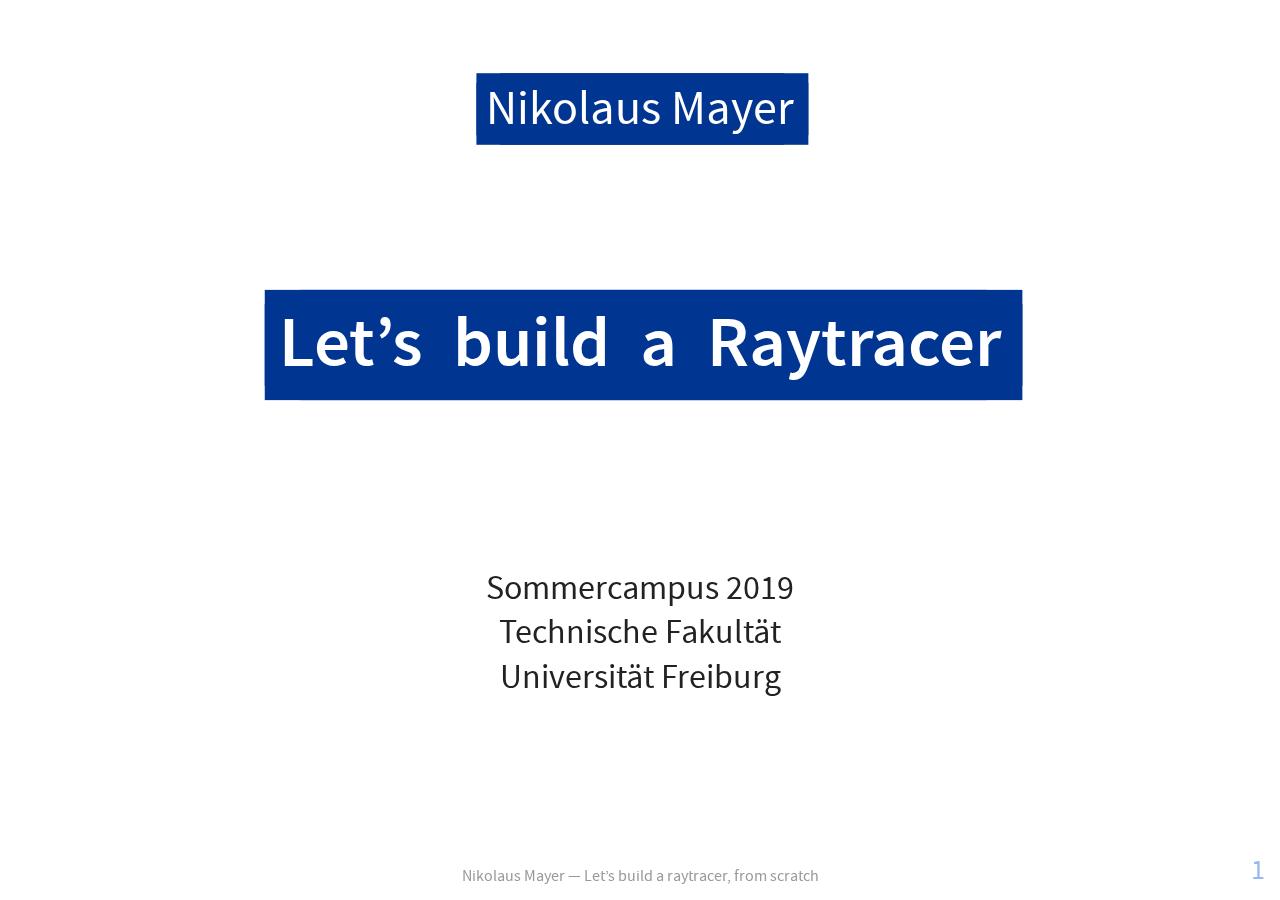
<file: slides/index.html>
<!doctype html>
<html lang='en'>

  <head>
    <meta charset='utf-8'>

    <title> Nikolaus Mayer - Let’s Build a Raytracer</title>

    <meta name='description' content=''>
    <meta name='author' content='Nikolaus Mayer'>

    <meta name='viewport' content='width=device-width, initial-scale=1.0, maximum-scale=1.0, user-scalable=no, minimal-ui'>

    <link rel='stylesheet' href='css/reveal.css'>
    <link rel='stylesheet' href='css/theme/white.css' id='theme'>

    <!-- Code syntax highlighting -->
    <!--<link rel='stylesheet' href='lib/css/solarized_light.css'>-->

    <!-- Prism.js -->
    <link rel='stylesheet' href='css/prism.css'>


    <!--[if lt IE 9]>
      <script src='lib/js/html5shiv.js'></script>
    <![endif]-->

    <style>
      .reveal {
        //background-image: linear-gradient(135deg,
        //                                  rgba(255, 194, 51, 0.4) 20%,
        //                                  rgba(45, 135, 190, 0.4) 20%,
        //                                  rgba(45, 135, 190, 0.4) 40%,
        //                                  rgba(133, 85, 176, 0.4) 40%,
        //                                  rgba(133, 85, 176, 0.4) 60%,
        //                                  rgba(230, 122, 57, 0.4) 60%,
        //                                  rgba(230, 122, 57, 0.4) 80%,
        //                                  rgba(51, 183, 153, 0.4) 80%);
        //background-image: url('assets/img/wallpaper-crop.jpg');
        //background-size: cover;

        //padding: 2rem;
        //font-family: 'Roboto', sans-serif;
      }

      .reveal .slides {
        margin: 34px auto;
      }

      .reveal .footer-center {
        position: fixed;
        bottom: 1em;
        right: 0em;
        left: 0em;
        text-align: center;
        color: #999;
        font-size: 12pt;
      }  

      .reveal section img {
        border: none;
        box-shadow: none;
      }
      
      .reveal section {
        text-align: left;
      }
      .reveal section p {
        font-size: 120%;
      }

      h3.phantom, 
      div.phantom,
      div.phantom h4,
      pre.phantom,
      table.phantom,
      span.phantom{
        color: transparent;
      }

      span.my_highlight, div.my_highlight {
        background-color: yellow;
        padding-left:  5px;
        padding-right: 5px;
        margin-left:  -5px;
        margin-right: -5px;
      }

      @-webkit-keyframes angery {
        0% {
          -webkit-transform:translate(-5px,0px) rotate(0deg)
        }
        50% {
          -webkit-transform:translate(5px,0px) rotate(0deg)
        }
        100% {
          -webkit-transform:translate(0px,0px) rotate(-1deg)
        }
      }
      @-moz-keyframes angery {
        0% {
          -webkit-transform:translate(-5px,0px) rotate(0deg)
        }
        50% {
          -webkit-transform:translate(5px,0px) rotate(0deg)
        }
        100% {
          -webkit-transform:translate(0px,0px) rotate(-1deg)
        }
      }
      .angry {
        animation:angery 0.1s linear infinite;
        -webkit-animation:angery 0.1s linear infinite;
        -moz-animation:angery 0.1s linear infinite;
      }
      .angery {
        animation:angery 0.06s linear infinite;
        -webkit-animation:angery 0.06s linear infinite;
        -moz-animation:angery 0.06s linear infinite;
      }

      @-webkit-keyframes rotate {
        0% {
          -webkit-transform:rotate(0deg)
        }
        100% {
          -webkit-transform:rotate(360deg)
        }
      }
      .rotating {
        animation:rotate 2s linear infinite;
        -webkit-animation:rotate 2s linear infinite;
        -moz-animation:rotate 2s linear infinite;
      }

      .reveal section table tr td {
        text-align: center;
        border: none;
        padding: 0px;
      }


      /* grid-area: y0 / x0 / y1 / x1 */
      .slide-grid-container {
        display: grid;
        width: 100%;
        height: 100%;
        grid-template-columns: repeat(10, 10%);
        grid-template-rows: repeat(20, 5%);
      }

      .reveal .slides .gi {
        font-size: 48px;
        /*border: 1px solid black;*/
      }
      .gi-all {
        grid-area: 3 / 1 / 21 / 11;
      }
      .gi-left {
        grid-area: 3 / 1 / 21 / 6;
      }
      .gi-right {
        grid-area: 3 / 6 / 21 / 11;
      }

      .multilineheader {
        line-height: 1.2em;
      }
      .ml-l {
        grid-area: 1 / 1 / 3 / 8;
      }
      .ml-r {
        grid-area: 1 / 4 / 3 / 11;
        justify-self: end;
      }
      .ml-highlight, .ml-l > span {
        display: inline;
        background: #003592;
        color: #fff;
        padding: 0;
        box-decoration-break: clone;
        box-shadow:  .3em  .1em 0 #003592,
                     .3em -.1em 0 #003592,
                    -.2em  .1em 0 #003592,
                    -.2em -.1em 0 #003592;
      }
      .ml-highlight-sub, .ml-r > span {
        display: inline;
        background: #337eff;
        color: #fff;
        padding: 0;
        box-decoration-break: clone;
        box-shadow:  .3em  .1em 0 #337eff,
                     .3em -.1em 0 #337eff,
                    -.2em  .1em 0 #337eff,
                    -.2em -.1em 0 #337eff;
      }

      pre[class*="language-"]>code {
        font-size: 36px;
        font-weight: bold;
      }
      .reveal pre code {
        max-height: none;
      }

      @keyframes yayAnimation {
          0% { content: '\\(•◡•)/'; }
         50% { content: '\\(^o^)/'; }
        100% { content: '\\(•◡•)/'; }
      }
      .yay::after {
        animation: yayAnimation 2s linear infinite alternate;
        content: 'el';
      }

    </style>
  </head>

  <body>

    <div class='reveal'>
      <div class='footer-center'>
        Nikolaus Mayer — Let’s build a raytracer, from scratch
      </div>

      <div class='slides'>


        <!--<section>
          <div class='slide-grid-container'>
            <h2 class='multilineheader ml-l'><span>
              Before we start...
            </span></h2>
            <h2 class='multilineheader ml-r'><span>
              ...you will need these:
            </span></h2>

            <div class='gi gi-all'>
              <br>
              <ul style='margin-bottom: 30px;'>
                <li> C++ compiler with C++11 support (<code>g++</code> &geq; v4.8) </li>
                <li> a graphical environment (to marvel at your results) </li>
                <li> an image viewer app (<code><u>feh</u></code>, <code>eog</code>, <code>display</code>, <code>geeqie</code> ...) </li>
              </ul>
              <br>
              <br>
              <br>
              <br>
              <ul>
                <li> these slides (CC-BY-NC) and all code (MIT) will be here: </li><br>
                <code><a href='https://github.com/nikolausmayer/raytracing-from-scratch'><b>github.com/nikolausmayer</b>/raytracing-from-scratch</a></code>
              </ul>
            </div>

          </div>
        </section>-->


        <section>
          <div style="width: 100%; text-align: center;">
            <br/>
            <p> <span class='ml-highlight' style='font-size: 140%;'>Nikolaus Mayer</span> </p>
            <br/>
            <br/>
            <br/>
            <br/>
            <h1 class='multilineheader'><span class='ml-highlight'>
              Let’s&nbsp;&nbsp;build&nbsp;&nbsp;a&nbsp;&nbsp;Raytracer
            </span></h1>
            <br/>
            <br/>
            <br/>
            <br/>
            <p> 
              <span>Sommercampus 2019</span><br/>
              <span>Technische Fakult&auml;t</span><br/>
              <span>Universit&auml;t Freiburg</span>
              </p>
          </div>
        </section>


        <section>
          <h2 class='multilineheader'><span class='ml-highlight'>
            Why this course?
          </span></h2>

            <div class='gi gi-all'>
              <ul>
                <li class='fragment'> Fact: Computer graphics are awesome </li>
                <li class='fragment'> Fact: OpenGL is a mess (of user friendliness) </li>
                <li class='fragment'> Fact: Blender is mostly a black box </li>
                <br>
                <li class='fragment'> my own opinion: you can never fully understand something which you have never made yourself </li>
                <br>
                <li class='fragment'> consequence: one should develop one's own renderer </li>
                <br>
                <li class='fragment'> this course wants to be the next best thing </li>
              </ul>
            </div>
        </section>


        <section>
          <h2 class='multilineheader'><span class='ml-highlight'>
            Overview 
          </span></h2>

            <div class='gi gi-all'>
              <ul>
                <li>    Introduction </li>
                <li> 0. An empty image </li>
                <li> 1. Heaven and earth </li>
                <li> 2. Triangles </li>
                <li> 3. Raytracing </li>
                <li> 4. Ray energy </li>
                <li> 5. Spheres </li>
                <li> 6. Light </li>
                <li> 7. Shadows </li>
                <li> 8. Random stuff </li>
                <li> 9. Textures </li>
                <li> █. Bonus: ████████ </li>
              </ul>
            </div>
        </section>


        <section>
          <div class='slide-grid-container'>
            <h2 class='multilineheader ml-l'><span>
              Introduction
            </span></h2>
            <h2 class='multilineheader ml-r'><span>
              "Computer graphics"
            </span></h2>

            <div class='gi gi-all'>
              <ul>
                <li> Generating images from model knowledge </li>
              </ul>
              <table width="100%">
                <tr>
                  <td width="50%" class="fragment">
                    <video data-autoplay loop no-controls style='width: 100%;'>
                      <source src='assets/video/suzanne/wireframe2.ogv' type='video/ogg'>
                    </video>
                  </td>
                  <td width="50%" class="fragment">
                    <video data-autoplay loop no-controls style='width: 100%;'>
                      <source src='assets/video/suzanne/hemilight2.ogv' type='video/ogg'>
                    </video>
                  </td>
                </tr>
                <tr>
                  <td width="50%" class="fragment">
                    <video data-autoplay loop no-controls style='width: 100%;'>
                      <source src='assets/video/suzanne/sun2.ogv' type='video/ogg'>
                    </video>
                  </td>
                  <td width="50%" class="fragment">
                    <video data-autoplay loop no-controls style='width: 100%;'>
                      <source src='assets/video/suzanne/final2.ogv' type='video/ogg'>
                    </video>
                  </td>
                </tr>
              </table>
            </div>

          </div>
        </section>


        <section>
          <div class='slide-grid-container'>
            <h2 class='multilineheader ml-l'><span>
              Introduction
            </span></h2>
            <h2 class='multilineheader ml-r'><span>
              Raytracing vs Rasterization
            </span></h2>

            <div class='gi gi-all'>
              <ul>
                <li> Rasterization: step-by-step pipeline, whole image is processed in each step </li>
              </ul>
              <table width="100%" style="margin-top: 20px;">
                <tr>
                  <td width="32%" class="fragment">
                    <img src='assets/img/suzanne/color.png'/>
                  </td>
                  <td width="32%" class="fragment">
                    <img src='assets/img/suzanne/diffuse.png'/>
                  </td>
                  <td width="32%" class="fragment">
                    <img src='assets/img/suzanne/specular.png'/>
                  </td>
                </tr>
                <tr>
                  <td width="32%" class="fragment">
                    <img src='assets/img/suzanne/depth.png'/>
                  </td>
                  <td width="32%" class="fragment">
                    <img src='assets/img/suzanne/ao.png'/>
                  </td>
                  <td width="32%" class="fragment">
                    <img src='assets/img/suzanne/combined.png'/>
                  </td>
                </tr>
              </table>
            </div>

          </div>
        </section>


        <section>
          <div class='slide-grid-container'>
            <h2 class='multilineheader ml-l'><span>
              Introduction
            </span></h2>
            <h2 class='multilineheader ml-r'><span>
              Raytracing vs Rasterization
            </span></h2>

            <div class='gi gi-all'>
              <ul style='margin-bottom: 30px;'>
                <li> Raytracing: pixel-by-pixel, each pixel complete on its own </li>
              </ul>
              <div style='width: 100%; text-align: center;'>
                <video data-autoplay loop no-controls style='width: 50%;'>
                  <source src='assets/video/line-by-line.ogv' type='video/ogg'>
                </video>
              </div>
            </div>

          </div>
        </section>


        <section>
          <div class='slide-grid-container'>
            <h2 class='multilineheader ml-l'><span>
              Introduction
            </span></h2>
            <h2 class='multilineheader ml-r'><span>
              Raytracing vs Rasterization
            </span></h2>

            <div class='gi gi-all'>
              <ul style='margin-bottom: 30px;'>
                <li class='fragment'> Rasterization: </li>
                  <ul style='margin-bottom: 30px;'>
                    <li class='fragment'>ultra-optimized hardware (GPUs)</li>
                    <li class='fragment'>ultra-optimized engines and tools (OpenGL)</li>
                    <li class='fragment'>(thanks to that) fast</li>
                    <li class='fragment'>many effects need tricks or post-processing</li>
                  </ul>

                <li class='fragment'> Raytracing: </li>
                  <ul style='margin-bottom: 30px;'>
                    <li class='fragment'>reflections, depth-of-field etc. are "all inclusive"</li>
                    <li class='fragment'>can be physically correct</li>
                    <li class='fragment'>is used for simulations</li>
                    <li class='fragment'>(also special hardware (Nvidia RTX, AMD RDNA(?)))</li>
                  </ul>

                <li class='fragment'> both are active research areas! </li>
              </ul>
            </div>

          </div>
        </section>


        <section>
          <div class='slide-grid-container'>
            <h2 class='multilineheader ml-l'><span>
              Introduction
            </span></h2>
            <h2 class='multilineheader ml-r'><span>
              Recommended reading
            </span></h2>

            <div class='gi gi-all'>
              <ul style='margin-bottom: 30px;'>
                <li class='fragment'> "Graphics Study" blog posts by Adrian Courrèges </li>
                <li class='fragment'> "Physically Based Rendering" book by Pharr/Humphreys </li>
                <li class='fragment'> "Graphics Gems" book series </li>
                <li class='fragment'> www.scratchapixel.com </li>
                <li class='fragment'> Conferences: SIGGRAPH, SIGGRAPH Asia, EuroGraphics </li>
                <li class='fragment'> and: GDC (developer conference with talks on e.g. engines) </li>
              </ul>
            </div>

          </div>
        </section>


        <section>
          <div class='slide-grid-container'>
            <h2 class='multilineheader ml-l'><span>
              Introduction
            </span></h2>
            <h2 class='multilineheader ml-r'><span>
              Course structure
            </span></h2>

            <div class='gi gi-all'>
              <ul>
                <li> split into individual "levels", each with </li>
                  <ul>
                    <li> motivation </li>
                    <li> content (with theory) </li>
                    <li> coding session </li>
                    <li> inspirational ideas </li>
                  </ul>
              </ul>
            </div>

          </div>
        </section>


        <section>
          <div style="width: 100%; text-align: center;">
            <br/>
            <br/>
            <br/>
            <br/>
            <br/>
            <br/>
            <br/>
            <br/>
            <h1 class='multilineheader'><span class='ml-highlight'>
              Level 0 — An empty image
            </span></h1>
          </div>
        </section>


        <section>
          <div class='slide-grid-container'>
            <h2 class='multilineheader ml-l'><span>
              #0 An empty image
            </span></h2>
            <h2 class='multilineheader ml-r'><span>
              What is an image?
            </span></h2>

            <div class='gi gi-all'>
              <ul>
                <li class='fragment'> an ordered collection of pixels </li>
              </ul>

              <table width="100%" style="margin-top: 20px;">
                <tr>
                  <td class='fragment' width="25%">
                    <img src='assets/img/levels/level-8.png'/>
                  </td>
                  <td class='fragment' width="25%">
                    <img src='assets/img/levels/level-8-zoom1.png'/>
                  </td>
                  <td class='fragment' width="25%">
                    <img src='assets/img/levels/level-8-zoom2.png'/>
                  </td>
                  <td class='fragment' width="25%">
                    <img src='assets/img/levels/level-8-zoom2-annot.png'/>
                  </td>
                </tr>
              </table>

              <ul style='margin-top: 10px;'>
                <li class='fragment'> pixel are triples (<u>R</u>ed-<u>G</u>reen-<u>B</u>lue) </li>              
                <li class='fragment'> integer numbers 0–255 per color </li>              
                <li class='fragment'> 16.7 million colors!!!1 </li>              
              </ul>
            </div>
            <div class='fragment' data-index=7 style='grid-area: 12/7/21/11;'>
              <img src='assets/img/external/colorcube.png'/>
            </div>

          </div>
        </section>


        <section>
          <div class='slide-grid-container'>
            <h2 class='multilineheader ml-l'><span>
              #0 An empty image
            </span></h2>
            <h2 class='multilineheader ml-r'><span>
            The PPM image format
            </span></h2>

            <div class='gi gi-all'>
              <ul>
                <li class='fragment'> "Portable PixMap" </li>
                <li class='fragment'> the simplest possible format </li>
                <li class='fragment'> (no compression, very inefficient) </li>
                <li class='fragment'> 3 colors (RGB) per pixel </li>
                <li class='fragment'> Header: <code>P3 WIDTH HEIGHT MAXIMUM</code> </li>
                <li class='fragment'> in our case: <code>P3 512 512 255</code> </li>
                <li class='fragment'> <code>P3</code> means "ASCII-PPM" → human readable \Ü/
                <li class='fragment'> <code>P3 512 512 255 255 0 0 255 0 0 255 0 0 [...]</code> </li>
                <li class='fragment'> <code>P<u>6</u> 512 512 255 ÿ^@^@ÿ^@^@ÿ^@^@[...]</code>  (binary PPM) </li>
                <li class='fragment'> left-to-right, top-to-bottom, separation by spaces </li>
              </ul>
            </div>

          </div>
        </section>


        <section>
          <div class='slide-grid-container'>
            <h2 class='multilineheader ml-l'><span>
              #0 An empty image
            </span></h2>
            <h2 class='multilineheader ml-r'><span>
            The code basis
            </span></h2>

            <div class='gi gi-all fragment'>

              <pre class='language-cpp'><code class='language-cpp'>std::ofstream outfile("img.ppm");
outfile << "P3 512 512 255";

for(int y = 0; y < 512; ++y) {    /// Rows
  for(int x = 0; x < 512; ++x) {  /// Columns
    outfile << " " << 255 
            << " " << 0 
            << " " << 0;
  }
}</code></pre>
              <ul>
                <li class='fragment'> 512 · 512 = <b>262144 red pixels </b> </li>
                <li class='fragment'> (we could write&nbsp; <code>&lt;&lt; " 255 0 0"</code> &nbsp;instead) </li>
              </ul>
            </div>

          </div>
        </section>


        <section>
          <div class='slide-grid-container'>
            <h2 class='multilineheader ml-l'><span>
              #0 An empty image
            </span></h2>
            <h2 class='multilineheader ml-r'><span>
              Hack time
            </span></h2>

            <div class='gi gi-all'>
              <div style='width: 100%; text-align: center;'>
                <br>
                <br>
                <br>
                <br>
                <br>
                <span style='font-size: 72px;'>Dummy image</span>
              </div>
            </div>

          </div>
        </section>


        <section>
          <div class='slide-grid-container'>
            <h2 class='multilineheader ml-l'><span>
              #0 An empty image
            </span></h2>
            <h2 class='multilineheader ml-r'><span>
              Result
            </span></h2>

            <div class='gi gi-all'>
              <br>
              <div style='width: 100%; text-align: center;'>
                <img width='650px' src='assets/img/levels/level-0.png'>
                <br>
                <span class='yay' style='font-size: 72px;'></span>
              </div>
            </div>

          </div>
        </section>


        <section>
          <div class='slide-grid-container'>
            <h2 class='multilineheader ml-l'><span>
              #0 An empty image
            </span></h2>
            <h2 class='multilineheader ml-r'><span>
              Debugging
            </span></h2>

            <div class='gi gi-all'>
              <ul>
                <li> Loop conditions (&lt; / &leq;) </li>
                <li> file size: <code><b>$ du --bytes img.ppm</b></code> </li>
                  <ul>
                    <li> "<code>P3 512 512 255</code>" = 14 bytes header </li>
                    <li> "<code> 255 0 0</code>" = 8 bytes per pixel (ASCII: 1 byte/character) </li>
                    <li> → 14 + 8 · (512 · 512) = <u>2097166</u> bytes </li<
                  </ul>
                <li> file contents: <code><b>$ head -c 100 img.ppm</b></code> </li>
                <pre class='language-cpp'><code class='language-cpp'>P3 512 512 255 255 0 0 255 0 0 255 0 0 ... </code></pre>
              </ul>
            </div>

          </div>
        </section>


        <section>
          <div style="width: 100%; text-align: center;">
            <br/>
            <br/>
            <br/>
            <br/>
            <br/>
            <br/>
            <br/>
            <br/>
            <h1 class='multilineheader'><span class='ml-highlight'>
              Level 1 — Heaven and earth
            </span></h1>
          </div>
        </section>


        <section>
          <div class='slide-grid-container'>
            <h2 class='multilineheader ml-l'><span>
              #1 Heaven and earth
            </span></h2>
            <h2 class='multilineheader ml-r'><span>
              What is a camera?
            </span></h2>

            <div class='gi gi-left'>
              <ul>
                <li class='fragment'> assumption: <i>pinhole cam</i> </li>
                <li class='fragment'> (no lens effects) </li>
                <li class='fragment'> attributes: </li>
                  <ul>
                    <li class='fragment'> projection center </li>
                    <li class='fragment'> viewing direction </li>
                    <li class='fragment'> "focal length" (=zoom) </li>
                    <li class='fragment'> image width/height </li>
                  </ul>
                <li class='fragment'> assumption: 4×4 pixels </li>
              </ul>
            </div>
            <div class='gi gi-right fragment' data-index=1>
              <br>
              <img src='assets/img/blender-camera/1.png'>
            </div>
            <div class='gi gi-right fragment current-visible'>
              <br>
              <img src='assets/img/blender-camera/cam-view.png'>
            </div>
            <div class='gi gi-right fragment'>
              <br>
              <img src='assets/img/blender-camera/1.png'>
            </div>

          </div>
        </section>


        <section>
          <div class='slide-grid-container'>
            <h2 class='multilineheader ml-l'><span>
              #1 Heaven and earth
            </span></h2>
            <h2 class='multilineheader ml-r'><span>
              World coordinate system
            </span></h2>

            <div class='gi gi-left'>
              <ul>
                <li class='fragment'> Z axis in viewing direction </li>
                <li class='fragment'> together with X/Y: coordinate base </li>
                <li class='fragment'> here: left-hand system </li>
                <li class='fragment'> X RIGHTWARDS </li>
                <li class='fragment'> Y UPWARDS </li>
                <li class='fragment'> Z FORWARDS </li>
                <br>
                <li class='fragment'> the system does not matter, but </li>
                <li class='fragment'> <i>one has to make a choice</i> </li>
                <li class='fragment'> <i>and then be consistent</i> </li>
              </ul>
            </div>
            <div class='gi gi-right'>
              <br>
              <img src='assets/img/blender-camera/2.png'>
            </div>
            <div class='gi gi-right fragment' data-index=3>
              <br>
              <img src='assets/img/blender-camera/3.png'>
            </div>

          </div>
        </section>


        <section>
          <div class='slide-grid-container'>
            <h2 class='multilineheader ml-l'><span>
              #1 Heaven and earth
            </span></h2>
            <h2 class='multilineheader ml-r'><span>
              Making rays
            </span></h2>

            <div class='gi gi-left'>
              <ul>
                <li> Z axis in viewing direction </li>
                <li> together with X/Y: coordinate base </li>
                <li> here: left-hand system </li>
                <li class='fragment'> <b>ray = 3D vector</b> </li>
                <li class='fragment'> <b>ray = vector chain</b> </li>
                <li class='fragment'> ratio of lengths X/Y to Z determines zoom </li>
                <li class='fragment'> always normalize all rays to length 1.0! </li>
              </ul>
            </div>
            <div class='gi gi-right'>
              <br>
              <img src='assets/img/blender-camera/3.png'>
            </div>
            <div class='gi gi-right fragment' data-index=2>
              <br>
              <img src='assets/img/blender-camera/4.png'>
            </div>
            <div class='gi gi-right fragment' data-index=4>
              <br>
              <img src='assets/img/blender-camera/5.png'>
            </div>
            <div class='gi gi-right fragment' data-index=5>
              <br>
              <img src='assets/img/blender-camera/6.png'>
            </div>

          </div>
        </section>


        <section>
          <div class='slide-grid-container'>
            <h2 class='multilineheader ml-l'><span>
              #1 Heaven and earth
            </span></h2>
            <h2 class='multilineheader ml-r'><span>
              Hack time
            </span></h2>

            <div class='gi gi-all'>
              <div style='width: 100%; text-align: center;'>
                <br>
                <br>
                <br>
                <br>
                <br>
                <span style='font-size: 72px;'>Vector class</span>
              </div>
            </div>

          </div>
        </section>


        <section>
          <div class='slide-grid-container'>
            <h2 class='multilineheader ml-l'><span>
              #1 Heaven and earth
            </span></h2>
            <h2 class='multilineheader ml-r'><span>
              Pixel offset
            </span></h2>

            <div class='gi gi-left'>
              <ul>
                <li class='fragment'> two conditions </li>
                  <ul>
                    <li class='fragment'> 1. rays go through pixel centers </li>
                    <li class='fragment'> 2. (0,0) is in the image center </li>
                  </ul>
                  <li class='fragment'> here: width, height <i>even</i> </li>
                  <li class='fragment'> (0,2,4,... and not 1,3,5,...)</li>
                  <li class='fragment'> → integer coordinates are <i>wrong</i>! </li>
                  <li class='fragment'> pixel centers (0.5,0.5), (0.5,1.5), ...</li>
              </ul>
            </div>
            <div class='gi gi-right'>
              <img src='assets/img/pixeloffset/offset--1.png'>
            </div>
            <div class='gi gi-right fragment' data-index=3>
              <img src='assets/img/pixeloffset/offset-0.png'>
            </div>
            <div class='gi gi-right fragment' data-index=4>
              <img src='assets/img/pixeloffset/offset-1.png'>
            </div>
            <div class='gi gi-right fragment' data-index=5>
              <img src='assets/img/pixeloffset/offset-0.png'>
            </div>
            <div class='gi gi-right fragment' data-index=7>
              <img src='assets/img/pixeloffset/offset-2.png'>
            </div>

          </div>
        </section>


        <section>
          <div class='slide-grid-container'>
            <h2 class='multilineheader ml-l'><span>
              #1 Heaven and earth
            </span></h2>
            <h2 class='multilineheader ml-r'><span>
              Pixel offset
            </span></h2>

            <div class='gi gi-all'>
              <span class='fragment'> up to now: </span>
              <pre class='language-cpp fragment'><code class='language-cpp'>
for(int y = 0; y < 512; ++y) {    /// Rows
  for(int x = 0; x < 512; ++x) {  /// Columns
    ...
</code></pre>
              <br>
              <span class='fragment'> from now on: pixel centers with correct coordinates </span>
              <pre class='language-cpp fragment'><code class='language-cpp'>
for(int y = 256; y >= -255; --y) {    /// Rows
  for(int x = -255; x <= 256; ++x) {  /// Columns
    ...
    ...(x - 0.5)...
    ...(y - 0.5)...
    ...
</code></pre>
            </div>

          </div>
        </section>


        <section>
          <div class='slide-grid-container'>
            <h2 class='multilineheader ml-l'><span>
              #1 Heaven and earth
            </span></h2>
            <h2 class='multilineheader ml-r'><span>
              Hack time
            </span></h2>

            <div class='gi gi-all'>
              <div style='width: 100%; text-align: center;'>
                <br>
                <br>
                <br>
                <br>
                <br>
                <span style='font-size: 72px;'>Ray construction</span>
              </div>
            </div>

          </div>
        </section>


        <section>
          <div class='slide-grid-container'>
            <h2 class='multilineheader ml-l'><span>
              #1 Heaven and earth
            </span></h2>
            <h2 class='multilineheader ml-r'><span>
              Above and below
            </span></h2>

            <div class='gi gi-left'>
              <ul>
                <li class='fragment'> camera is "level" </li>
                <li class='fragment'> (for more we would need rotation matrices) </li>
                <li class='fragment'> infinite ground plane, Y=0 </li>
                <li class='fragment'> camera not at Y=0! </li>
                <li class='fragment'> ray hits ground if </li>
                  <ul>
                    <li class='fragment'> ... ray.y &lt; 0 ! </li>
                  </ul>
                <li class='fragment'> ray hits sky if </li>
                  <ul>
                    <li class='fragment'> ... ray.y &geq; 0 ! </li>
                  </ul>
              </ul>
            </div>
            <div class='gi gi-right'>
              <img src='assets/img/blender-camera/6.png'>
            </div>

          </div>
        </section>


        <section>
          <div class='slide-grid-container'>
            <h2 class='multilineheader ml-l'><span>
              #1 Heaven and earth
            </span></h2>
            <h2 class='multilineheader ml-r'><span>
              Hack time
            </span></h2>

            <div class='gi gi-all'>
              <div style='width: 100%; text-align: center;'>
                <br>
                <br>
                <br>
                <br>
                <br>
                <span style='font-size: 72px;'> Ground and sky </span>
              </div>
            </div>

          </div>
        </section>


        <section>
          <div class='slide-grid-container'>
            <h2 class='multilineheader ml-l'><span>
              #1 Heaven and earth
            </span></h2>
            <h2 class='multilineheader ml-r'><span>
              Result
            </span></h2>

            <div class='gi gi-all'>
              <br>
              <div style='width: 100%; text-align: center;'>
                <img width='650px' src='assets/img/levels/level-0.png'>
              </div>
            </div>
            <div class='gi gi-all fragment'>
              <br>
              <div style='width: 100%; text-align: center;'>
                <img width='650px' src='assets/img/levels/level-1a.png'><br>
                <span class='yay' style='font-size: 72px;'></span>
              </div>
            </div>

          </div>
        </section>


        <section>
          <div class='slide-grid-container'>
            <h2 class='multilineheader ml-l'><span>
              #1 Heaven and earth
            </span></h2>
            <h2 class='multilineheader ml-r'><span>
              Debugging
            </span></h2>

            <div class='gi gi-all'>
              <ul>
                <li> Coordinate system vectors </li>
                <li> <code>Vector::operator+</code>, <code>Vector::operator*</code> </li>
              </ul>
            </div>

          </div>
        </section>


        <section>
          <div class='slide-grid-container'>
            <h2 class='multilineheader ml-l'><span>
              #1 Heaven and earth
            </span></h2>
            <h2 class='multilineheader ml-r'><span>
              Heaven 2.0
            </span></h2>

            <div class='gi' style='grid-area: 3 / 1 / 21 / 9;'>
              <ul>
                <li class='fragment'> old sky color: constant </li>
                <li class='fragment'> new sky color: depending on ray angle </li>
                  <ul>
                    <li class='fragment'> horizontal: blue-ish </li>
                    <li class='fragment'> vertical: black </li>
                    <li class='fragment'> (totally up to you!) </li>
                  </ul>
                  <li class='fragment'> horizontal: ray.y = 0, vertical: ray.y = 1 </li>
                  <li class='fragment'> interpolation between color and black:<br>
                       <code>[color] * std::pow(1-ray_direction.y,2)</code> </li>
              </ul>
            </div>
            <div class='gi fragment' data-index=3
                 style='grid-area: 3 / 9 / 21 / 11;'>
              <img height='80%' src='assets/img/levels/sky2.png'>
            </div>

          </div>
        </section>


        <section>
          <div class='slide-grid-container'>
            <h2 class='multilineheader ml-l'><span>
              #1 Heaven and earth
            </span></h2>
            <h2 class='multilineheader ml-r'><span>
              Hack time
            </span></h2>

            <div class='gi gi-all'>
              <div style='width: 100%; text-align: center;'>
                <br>
                <br>
                <br>
                <br>
                <br>
                <span style='font-size: 72px;'> Heaven 2.0 </span>
              </div>
            </div>

          </div>
        </section>


        <section>
          <div class='slide-grid-container'>
            <h2 class='multilineheader ml-l'><span>
              #1 Heaven and earth
            </span></h2>
            <h2 class='multilineheader ml-r'><span>
              Result
            </span></h2>

            <div class='gi gi-all'>
              <br>
              <div style='width: 100%; text-align: center;'>
                <img width='650px' src='assets/img/levels/level-1a.png'>
              </div>
            </div>
            <div class='gi gi-all fragment'>
              <br>
              <div style='width: 100%; text-align: center;'>
                <img width='650px' src='assets/img/levels/level-1ab.png'><br>
                <span class='yay' style='font-size: 72px;'></span>
              </div>
            </div>

          </div>
        </section>


        <section>
          <div class='slide-grid-container'>
            <h2 class='multilineheader ml-l'><span>
              #1 Heaven and earth
            </span></h2>
            <h2 class='multilineheader ml-r'><span>
              Earth 2.0
            </span></h2>

            <div class='gi' style='grid-area: 3 / 1 / 21 / 9;'>
              <ul>
                <li class='fragment'> just red is boring </li>
                <li class='fragment'> no sense of space </li>
                <li class='fragment'> new ground: checkerboard </li>
                <li class='fragment'> ground coordinate determines color </li>
                <li class='fragment'> → we need the "observed" point </li>
                <li class='fragment'> → intersection ray-ground </li>
                <li class='fragment'> <code>Y = 0 = camera.y + distance · ray.y</code> </li>
                <li class='fragment'> one equation, one unknown → \Ü/ </li>
                <li class='fragment'> <code>distance := -camera.y / ray.y </code> </li>
              </ul>
            </div>
            <div class='gi fragment' data-index=4
                 style='grid-area: 3 / 9 / 21 / 11;'>
              <img height='80%' src='assets/img/ground/ground2-0.png'>
            </div>
            <div class='gi fragment' data-index=6
                 style='grid-area: 3 / 9 / 21 / 11;'>
              <img height='80%' src='assets/img/ground/ground2-1.png'>
            </div>
            <div class='gi fragment' data-index=7
                 style='grid-area: 3 / 9 / 21 / 11;'>
              <img height='80%' src='assets/img/ground/ground2-2.png'>
            </div>
            <div class='gi fragment' data-index=8
                 style='grid-area: 3 / 9 / 21 / 11;'>
              <img height='80%' src='assets/img/ground/ground2-3.png'>
            </div>

          </div>
        </section>


        <section>
          <div class='slide-grid-container'>
            <h2 class='multilineheader ml-l'><span>
              #1 Heaven and earth
            </span></h2>
            <h2 class='multilineheader ml-r'><span>
              Earth 2.0
            </span></h2>

            <div class='gi' style='grid-area: 3 / 1 / 21 / 9;'>
              <ul>
                <li class='fragment'> <code>distance := -camera.y / ray.y </code> </li>
                <li class='fragment'> <code>X := camera.x + distance · ray.x </code> </li>
                <li class='fragment'> <code>Z := camera.z + distance · ray.z </code> </li>
                <li class='fragment'> checkerboard: X and Z both odd/even </li>
              </ul>
            </div>
            <div class='gi' style='grid-area: 3 / 9 / 21 / 11;'>
              <img height='80%' src='assets/img/levels/ground2.png'>
            </div>

          </div>
        </section>


        <section>
          <div class='slide-grid-container'>
            <h2 class='multilineheader ml-l'><span>
              #1 Heaven and earth
            </span></h2>
            <h2 class='multilineheader ml-r'><span>
              Hack time
            </span></h2>

            <div class='gi gi-all'>
              <div style='width: 100%; text-align: center;'>
                <br>
                <br>
                <br>
                <br>
                <br>
                <span style='font-size: 72px;'> Earth 2.0 </span>
              </div>
            </div>

          </div>
        </section>


        <section>
          <div class='slide-grid-container'>
            <h2 class='multilineheader ml-l'><span>
              #1 Heaven and earth
            </span></h2>
            <h2 class='multilineheader ml-r'><span>
              Result
            </span></h2>

            <div class='gi gi-all'>
              <br>
              <div style='width: 100%; text-align: center;'>
                <img width='650px' src='assets/img/levels/level-1ab.png'>
              </div>
            </div>
            <div class='gi gi-all fragment'>
              <br>
              <div style='width: 100%; text-align: center;'>
                <img width='650px' src='assets/img/levels/level-1b.png'><br>
                <span class='yay' style='font-size: 72px;'></span>
              </div>
            </div>

          </div>
        </section>


        <section>
          <div class='slide-grid-container'>
            <h2 class='multilineheader ml-l'><span>
              #1 Heaven and earth
            </span></h2>
            <h2 class='multilineheader ml-r'><span>
              Debugging
            </span></h2>

            <div class='gi gi-all'>
              <ul>
                <li> coordinate system vectors </li>
                <li> ray length normalization </li>
                <li> <code>std::abs</code> on negative numbers! </li>
                <li> <code>(int)std::abs(std::floor(...))%2</code> </li>
                <li> ray hits ground if (and only if) <code>ray.y < 0</code> </li>
              </ul>
            </div>

          </div>
        </section>


        <section>
          <div style="width: 100%; text-align: center;">
            <br/>
            <br/>
            <br/>
            <br/>
            <br/>
            <br/>
            <br/>
            <br/>
            <h1 class='multilineheader'><span class='ml-highlight'>
              Level 2 — Triangles
            </span></h1>
          </div>
        </section>


        <section>
          <div class='slide-grid-container'>
            <h2 class='multilineheader ml-l'><span>
              #2 Triangles
            </span></h2>
            <h2 class='multilineheader ml-r'><span>
              Why triangles
            </span></h2>

            <div class='gi gi-all'>
              <ul>
                <li class='fragment'> the base of most polygons </li>
                <li class='fragment'> (polygons are <i>the</i> base of computer graphics) </li>
                <li class='fragment'> easy to compute </li>
                <li class='fragment'> besides... </li>
              </ul>
            </div>
            <div class='fragment' 
                 style='grid-area: 8 / 1 / 21 / 11; text-align: center;'>
              <img src='assets/img/dollar0.png'>
            </div>
            <div class='fragment' 
                 style='grid-area: 8 / 1 / 21 / 6; text-align: center;'>
              <img src='assets/img/dollar1.png'>
            </div>
            <div class='fragment' 
                 style='grid-area: 8 / 6 / 21 / 11; text-align: center;'>
              <img src='assets/img/dollar2.png'>
            </div>

          </div>
        </section>


        <section>
          <div class='slide-grid-container'>
            <h2 class='multilineheader ml-l'><span>
              #2 Triangles
            </span></h2>
            <h2 class='multilineheader ml-r'><span>
              What is a triangle?
            </span></h2>

            <div class='gi' style='grid-area: 3 / 1 / 21 / 9;'>
              <ul>
                <li class='fragment'> defined by 3 corners/vertices
                     $$P_0, P_1, P_2$$ 
                </li>
                <li class='fragment'> spanned by 2 vectors $\mathbf{u}$, $\mathbf{v}$:
                     $$\mathbf{u} = P_1 - P_0$$ $$\mathbf{v} = P_2 - P_0$$ 
                </li>
                <li class='fragment'> triangle area: points $\{p_i\}$
                     $$p_i = P_0 + u\cdot\mathbf{u} + v\cdot\mathbf{v}$$
                     for which it holds that
                     $$0 &leq; u,v &leq; 1$$
                     $$u + v &leq; 1$$ 
                </li>
                <li class='fragment'> (equivalent form:)
                     $$p_i = (1-u-v)\cdot P_0 + u\cdot P_1 + v\cdot P_2$$
                </li>
              </ul>
            </div>
            <div class='gi'
                 style='grid-area: 4 / 8 / 21 / 11;'>
              <img src='assets/img/triangle/triangle-0.png'>
            </div>
            <div class='gi fragment' data-index=2
                 style='grid-area: 4 / 8 / 21 / 11;'>
              <img src='assets/img/triangle/triangle-1.png'>
            </div>
            <div class='gi fragment' data-index=4
                 style='grid-area: 4 / 8 / 21 / 11;'>
              <img src='assets/img/triangle/triangle-2.png'>
            </div>
            <div class='gi fragment'
                 style='grid-area: 4 / 8 / 21 / 11;'>
              <img src='assets/img/triangle/triangle-3.png'>
            </div>

          </div>
        </section>


        <section>
          <div class='slide-grid-container'>
            <h2 class='multilineheader ml-l'><span>
              #2 Triangles
            </span></h2>
            <h2 class='multilineheader ml-r'><span>
              Intersection ray/triangle
            </span></h2>

            <div class='gi gi-all'>
              <ul>
                <li class='fragment'> camera center $\mathbf{O}$, ray direction $\mathbf{R}$, distance $d$ </li>
                <li class='fragment'> $P_{0} + u\cdot\mathbf{u} + v\cdot\mathbf{v} = \mathbf{O} + d\cdot\mathbf{R}$ </li>
                <li class='fragment'> → linear equation system
                $$P_{0,x} + u\cdot\mathbf{u}_x + v\cdot\mathbf{v}_x = \mathbf{O}_x + d\cdot\mathbf{R}_x$$
                $$P_{0,y} + u\cdot\mathbf{u}_y + v\cdot\mathbf{v}_y = \mathbf{O}_y + d\cdot\mathbf{R}_y$$
                $$P_{0,z} + u\cdot\mathbf{u}_z + v\cdot\mathbf{v}_z = \mathbf{O}_z + d\cdot\mathbf{R}_z$$
                </li>
                <li class='fragment'> rearranged:
                $$0 = P_{0,x} + u\cdot\mathbf{u}_x + v\cdot\mathbf{v}_x - \mathbf{O}_x - d\cdot\mathbf{R}_x$$
                $$0 = P_{0,y} + u\cdot\mathbf{u}_y + v\cdot\mathbf{v}_y - \mathbf{O}_y - d\cdot\mathbf{R}_y$$
                $$0 = P_{0,z} + u\cdot\mathbf{u}_z + v\cdot\mathbf{v}_z - \mathbf{O}_z - d\cdot\mathbf{R}_z$$
                </li>
                <li class='fragment'> 3 equations, 3 unknowns → \Ü/ </li>
                <li class='fragment'> but so much work... ಥ_ಥ </li>
              </ul>
            </div>

            <div class='gi'
                 style='grid-area: 4 / 9 / 21 / 11;'>
              <img src='assets/img/triangle/triangle-3.png'>
            </div>

        </section>


        <section>
          <div class='slide-grid-container'>
            <h2 class='multilineheader ml-l'><span>
              #2 Triangles
            </span></h2>
            <h2 class='multilineheader ml-r'><span>
              Lazy solving
            </span></h2>

            <div class='gi gi-all'>
              <span class='fragment'> <code>SymPy</code> can do symbolic math </span>

              <pre class='language-python fragment'><code class='language-python' style='font-size: 32px;'>from sympy import var, solve
pox,poy,poz,ux,uy,uz,vx,vy,vz,ox,oy,oz,rx,ry,rz,u,v,d = 
  var('pox poy poz ux uy uz vx vy vz ox oy oz rx ry rz u v d')
E1 = pox + u*ux + v*vx - ox - d*rx
E2 = poy + u*uy + v*vy - oy - d*ry
E3 = poz + u*uz + v*vz - oz - d*rz
solutions = solve([E1,E2,E3],[u,v,d])
print(solutions)

{u: [...], v: [...], d: [...]}</code></pre>

              <span class='fragment'> not pretty but correct¯\_(ツ)_/¯ </span>
            </div>

        </section>


        <section>
          <div class='slide-grid-container'>
            <h2 class='multilineheader ml-l'><span>
              #2 Triangles
            </span></h2>
            <h2 class='multilineheader ml-r'><span>
              Normal vectors
            </span></h2>

            <div class='gi' style='grid-area: 3 / 1 / 21 / 8;'>
              <ul>
                <li class='fragment'> we want to distinguish front and back </li>
                <li class='fragment'> → we need the normal vector $\mathbf{n}$ </li>
                <li class='fragment'> (also later for other things) </li>
                <li class='fragment'> cross product and left-hand rule:
                     $$\mathbf{n} := \mathbf{v} \times \mathbf{u}$$ </li>
                <li class='fragment'> consequence: vertex order matters!</li>
                <li class='fragment'> → our triangles are defined <b>CCW</b> <br>
                     (<b>c</b>ounter<b>c</b>lock<b>w</b>ise) </li>
                <li class='fragment'> (looking at it from its "front") </li>
              </ul>
            </div>

            <div class='gi fragment current-visible' data-index=5
                 style='grid-area: 4 / 8 / 21 / 11;'>
              <img src='assets/img/triangle/triangle-3.png'>
            </div>
            <div class='gi fragment current-visible' data-index=6
                 style='grid-area: 4 / 7 / 21 / 11; background: #fff; display: block;'>
              $$\begin{pmatrix}\mathbf{a}_x \\ \mathbf{a}_y \\ \mathbf{a}_z\end{pmatrix} \times
              \begin{pmatrix}\mathbf{b}_x \\ \mathbf{b}_y \\ \mathbf{b}_z \end{pmatrix}$$
              $$=$$
              $$\begin{pmatrix} \mathbf{a}_y\mathbf{b}_z - \mathbf{a}_z\mathbf{b}_y \\
              \mathbf{a}_z\mathbf{b}_x - \mathbf{a}_x\mathbf{b}_z \\
              \mathbf{a}_x\mathbf{b}_y - \mathbf{a}_y\mathbf{b}_x
                \end{pmatrix}$$
            </div>

            <div class='gi fragment' data-index=7
                 style='grid-area: 4 / 8 / 21 / 11;'>
              <img src='assets/img/triangle/triangle-3.png'>
            </div>
            <div class='gi fragment'
                 style='grid-area: 4 / 8 / 21 / 11;'>
              <img src='assets/img/triangle/triangle-4.png'>
            </div>

          </div>
        </section>


        <section>
          <div class='slide-grid-container'>
            <h2 class='multilineheader ml-l'><span>
              #2 Triangles
            </span></h2>
            <h2 class='multilineheader ml-r'><span>
              Back-face culling 
            </span></h2>

            <div class='gi gi-all'>
              <ul>
                <li class='fragment'> normal vector determines front side </li>
                <li class='fragment'> (more important for rasterization than for raytracing) </li>
              </ul>
            </div>
            <div class='gi fragment' style='grid-area: 7 / 1 / 20 / 11; 
                                   text-align: center;'>
              <img src='assets/img/triangle/hit0.png'>
            </div>
            <div class='gi fragment' style='grid-area: 7 / 1 / 20 / 11; 
                                   text-align: center;'>
              <img src='assets/img/triangle/hit1.png'>
            </div>
            <div class='gi fragment' style='grid-area: 7 / 1 / 20 / 11; 
                                   text-align: center;'>
              <img src='assets/img/triangle/hit2.png'>
            </div>

          </div>
        </section>


        <section>
          <div class='slide-grid-container'>
            <h2 class='multilineheader ml-l'><span>
              #2 Triangles
            </span></h2>
            <h2 class='multilineheader ml-r'><span>
              Back-face culling 
            </span></h2>

            <div class='gi gi-all'>
              <ul>
                <li> normal vector determines front side </li>
                <li> (more important for rasterization than for raytracing) </li>
                <li class='fragment'> scalar product<br><br>
                  $$\begin{pmatrix}\mathbf{a}_x \\ 
                                   \mathbf{a}_y \\
                                   \mathbf{a}_z\end{pmatrix} \cdot
                    \begin{pmatrix}\mathbf{b}_x \\ 
                                   \mathbf{b}_y \\ 
                                   \mathbf{b}_z \end{pmatrix} =
                    \mathbf{a}_x\mathbf{b}_x +
                    \mathbf{a}_y\mathbf{b}_y +
                    \mathbf{a}_z\mathbf{b}_z $$ 
                </li><br>
                <li class='fragment'> ray "sees" triangle <i>if and only if</i><br><br>
                     $$\mathbf{n}\cdot\mathbf{R} &lt; 0$$ </li>
              </ul>
            </div>

          </div>
        </section>


        <section>
          <div class='slide-grid-container'>
            <h2 class='multilineheader ml-l'><span>
              #2 Triangles
            </span></h2>
            <h2 class='multilineheader ml-r'><span>
              Implementation
            </span></h2>

            <div class='gi gi-all'>
              <ul>
                <li class='fragment'> abstract <code>Object</code> class for traceable objects </li>
                <li class='fragment'> an <code>Object</code> does its own intersection test </li>
                <li class='fragment'> depth test (only render the nearest object) </li>
                <li class='fragment'> objects have a color </li>
                <li class='fragment'> ray does not hit any object? → we already have that! </li>
                <li class='fragment'> all scene objects → <code>std::vector&lt;Object*&gt;</code> </li>
              </ul>
            </div>

          </div>
        </section>


        <section>
          <div class='slide-grid-container'>
            <h2 class='multilineheader ml-l'><span>
              #2 Triangles
            </span></h2>
            <h2 class='multilineheader ml-r'><span>
              Hack time
            </span></h2>

            <div class='gi gi-all'>
              <div style='width: 100%; text-align: center;'>
                <br>
                <br>
                <br>
                <br>
                <br>
                <span style='font-size: 72px;'>Object class, triangles</span>
              </div>
            </div>

          </div>
        </section>


        <section>
          <div class='slide-grid-container'>
            <h2 class='multilineheader ml-l'><span>
              #2 Triangles
            </span></h2>
            <h2 class='multilineheader ml-r'><span>
              Result
            </span></h2>

            <div class='gi gi-all'>
              <br>
              <div style='width: 100%; text-align: center;'>
                <img width='650px' src='assets/img/levels/level-1b.png'>
              </div>
            </div>
            <div class='gi gi-all fragment'>
              <br>
              <div style='width: 100%; text-align: center;'>
                <img width='650px' src='assets/img/levels/level-2.png'><br>
                <span class='yay' style='font-size: 72px;'></span>
              </div>
            </div>

          </div>
        </section>


        <section>
          <div class='slide-grid-container'>
            <h2 class='multilineheader ml-l'><span>
              #2 Triangles
            </span></h2>
            <h2 class='multilineheader ml-r'><span>
              Debugging
            </span></h2>

            <div class='gi gi-all'>
              <ul>
                <li> CCW vertices </li>
                <li> $\mathbf{n} := \mathbf{v}\times\mathbf{u}$ &nbsp;and&nbsp; $\mathbf{n}\cdot\mathbf{R} &lt; 0$ </li>
                <li> depth test (smaller depth → object closer) </li>
                <li> only positive depths! </li>
              </ul>
            </div>

          </div>
        </section>


        <section>
          <div style="width: 100%; text-align: center;">
            <br/>
            <br/>
            <br/>
            <br/>
            <br/>
            <br/>
            <br/>
            <br/>
            <h1 class='multilineheader'><span class='ml-highlight'>
              Level 3 — Ray<i>tracing</i>
            </span></h1>
          </div>
        </section>


        <section>
          <div class='slide-grid-container'>
            <h2 class='multilineheader ml-l'><span>
              #3 Raytracing
            </span></h2>
            <h2 class='multilineheader ml-r'><span>
              Ray reflection
            </span></h2>

            <div class='gi gi-all'>
              <ul>
                <li class='fragment'> monochromatic objects are boring </li>
                <li class='fragment'> <i>reflections</i> are <u>the</u> strong point of raytracing </li>
                <li class='fragment'> problem: given object and incoming ray, find the outgoing ray</li>
                <li class='fragment'> easy solution via geometric construction</li>
              </ul>
            </div>

            <div class='gi fragment' data-index=3
                 style='grid-area: 9 / 1 / 20 / 11; text-align: center;'>
              <img src='assets/img/normal-reflection/7.png'>
            </div>
            <div class='gi fragment' style='grid-area: 9 / 1 / 20 / 11; 
                                   text-align: center;'>
              <img src='assets/img/normal-reflection/0.png'>
            </div>
            <div class='gi fragment' style='grid-area: 9 / 1 / 20 / 11; 
                                   text-align: center;'>
              <img src='assets/img/normal-reflection/1.png'>
            </div>
            <div class='gi fragment' style='grid-area: 9 / 1 / 20 / 11; 
                                   text-align: center;'>
              <img src='assets/img/normal-reflection/2.png'>
            </div>
            <div class='gi fragment' style='grid-area: 9 / 1 / 20 / 11; 
                                   text-align: center;'>
              <img src='assets/img/normal-reflection/3.png'>
            </div>
            <div class='gi fragment' style='grid-area: 9 / 1 / 20 / 11; 
                                   text-align: center;'>
              <img src='assets/img/normal-reflection/4.png'>
            </div>
            <div class='gi fragment' style='grid-area: 9 / 1 / 20 / 11; 
                                   text-align: center;'>
              <img src='assets/img/normal-reflection/5.png'>
            </div>
            <div class='gi fragment' style='grid-area: 9 / 1 / 20 / 11; 
                                   text-align: center;'>
              <img src='assets/img/normal-reflection/6.png'>
            </div>
            <div class='gi fragment' style='grid-area: 9 / 1 / 20 / 11; 
                                   text-align: center;'>
              <img src='assets/img/normal-reflection/7.png'>
            </div>

          </div>
        </section>


        <section>
          <div class='slide-grid-container'>
            <h2 class='multilineheader ml-l'><span>
              #3 Raytracing
            </span></h2>
            <h2 class='multilineheader ml-r'><span>
              Ray reflection
            </span></h2>

            <div class='gi gi-all'>
              <ul>
                <li class='fragment'> important vector:&nbsp; $\mathbf{n}\cdot\left(\mathbf{n}\cdot\left(-\mathbf{R}\right)\right)$ </li>
                <li class='fragment'> $\mathbf{n}\cdot\left(-\mathbf{R}\right)$&nbsp; is the length of the projection of &nbsp;$\mathbf{-R}$&nbsp; onto &nbsp;$\mathbf{n}$ </li>
                <li class='fragment'> scalar product &nbsp;$\mathbf{n}\cdot\left(-\mathbf{R}\right)$&nbsp; is a scalar (not a vector!) </li>
                <li class='fragment'> we need a vector in direction of &nbsp;$\mathbf{n}$ </li>
                <li class='fragment'> → scalar multiplikation ith &nbsp;$\mathbf{n}$&nbsp; =&nbsp; scaling of &nbsp;$\mathbf{n}$ </li>
              </ul>
            </div>

            <div class='gi' style='grid-area: 9 / 1 / 20 / 11; 
                                   text-align: center;'>
              <img src='assets/img/normal-reflection/3.png'>
            </div>

          </div>
        </section>


        <section>
          <div class='slide-grid-container'>
            <h2 class='multilineheader ml-l'><span>
              #3 Raytracing
            </span></h2>
            <h2 class='multilineheader ml-r'><span>
              Implementation
            </span></h2>

            <div class='gi gi-all'>
              <div style='width: 100%; text-align: center;'>
                <img src='assets/img/mirror-triangles-render.png'>
              </div>
            </div>

          </div>
        </section>


        <section>
          <div class='slide-grid-container'>
            <h2 class='multilineheader ml-l'><span>
              #3 Raytracing
            </span></h2>
            <h2 class='multilineheader ml-r'><span>
              Hack time
            </span></h2>

            <div class='gi gi-all'>
              <div style='width: 100%; text-align: center;'>
                <br>
                <br>
                <br>
                <br>
                <br>
                <span style='font-size: 72px;'>Ray reflection</span>
              </div>
            </div>

          </div>
        </section>


        <section>
          <div class='slide-grid-container'>
            <h2 class='multilineheader ml-l'><span>
              #3 Raytracing
            </span></h2>
            <h2 class='multilineheader ml-r'><span>
              Result
            </span></h2>

            <div class='gi gi-all'>
              <br>
              <div style='width: 100%; text-align: center;'>
                <img width='650px' src='assets/img/levels/level-2.png'>
              </div>
            </div>
            <div class='gi gi-all fragment'>
              <br>
              <div style='width: 100%; text-align: center;'>
                <img width='650px' src='assets/img/levels/level-3.png'><br>
                <span class='yay' style='font-size: 72px;'></span>
              </div>
            </div>

          </div>
        </section>


        <section>
          <div class='slide-grid-container'>
            <h2 class='multilineheader ml-l'><span>
              #3 Raytracing
            </span></h2>
            <h2 class='multilineheader ml-r'><span>
              Debugging
            </span></h2>

            <div class='gi gi-all'>
              <ul>
                <li> "CCW" depends on viewing angle </li>
                <li> Back-face culling </li>
                <li> triangles' tops leaning towards camera </li>
                <li> <code>max_hit_bounces</code> limits visibility </li>
              </ul>
            </div>

          </div>
        </section>


        <section>
          <div style="width: 100%; text-align: center;">
            <br/>
            <br/>
            <br/>
            <br/>
            <br/>
            <br/>
            <br/>
            <br/>
            <h1 class='multilineheader'><span class='ml-highlight'>
              Level 4 — Light transport
            </span></h1>
          </div>
        </section>


        <section>
          <div class='slide-grid-container'>
            <h2 class='multilineheader ml-l'><span>
              #4 Light transport
            </span></h2>
            <h2 class='multilineheader ml-r'><span>
              Reflection and object color
            </span></h2>

            <div class='gi gi-all'>
              <ul>
                <li class='fragment'> perfect mirrors are boring </li>
                <li class='fragment'> materials have different reflectivities </li>
              </ul>
            </div>

            <div class='gi fragment' style='grid-area: 7 / 1 / 19 / 11; 
                                   text-align: center;'>
              <img src='assets/img/spheres-materials.png'>
            </div>

          </div>
        </section>


        <section>
          <div class='slide-grid-container'>
            <h2 class='multilineheader ml-l'><span>
              #4 Light transport
            </span></h2>
            <h2 class='multilineheader ml-r'><span>
              Mixing colors
            </span></h2>

            <div class='gi gi-all'>
              <ul>
                <li class='fragment'> our materials have a <i>reflectivity</i> </li>
                <li class='fragment'> a ray sees many colors on its journey </li>
                <li class='fragment'> the final pixel color is a mixture </li>
                <li class='fragment'> (preliminary formulation, no lighting) </li>
              </ul>
            </div>

          </div>
        </section>


        <section>
          <div class='slide-grid-container'>
            <h2 class='multilineheader ml-l'><span>
              #4 Light transport
            </span></h2>
            <h2 class='multilineheader ml-r'><span>
              Hack time
            </span></h2>

            <div class='gi gi-all'>
              <div style='width: 100%; text-align: center;'>
                <br>
                <br>
                <br>
                <br>
                <br>
                <span style='font-size: 72px;'>Mixing colors</span>
              </div>
            </div>

          </div>
        </section>


        <section>
          <div class='slide-grid-container'>
            <h2 class='multilineheader ml-l'><span>
              #4 Light transport
            </span></h2>
            <h2 class='multilineheader ml-r'><span>
              Result
            </span></h2>

            <div class='gi gi-all'>
              <br>
              <div style='width: 100%; text-align: center;'>
                <img width='650px' src='assets/img/levels/level-3.png'>
              </div>
            </div>
            <div class='gi gi-all fragment'>
              <br>
              <div style='width: 100%; text-align: center;'>
                <img width='650px' src='assets/img/levels/level-4.png'><br>
                <span class='yay' style='font-size: 72px;'></span>
              </div>
            </div>

          </div>
        </section>


        <!--<section>
          <div class='slide-grid-container'>
            <h2 class='multilineheader ml-l'><span>
              #4 Light transport
            </span></h2>
            <h2 class='multilineheader ml-r'><span>
              Debugging
            </span></h2>

            <div class='gi gi-all'>
              <ul>
                <li> Bla </li>
              </ul>
            </div>

          </div>
        </section>-->


        <section>
          <div style="width: 100%; text-align: center;">
            <br/>
            <br/>
            <br/>
            <br/>
            <br/>
            <br/>
            <br/>
            <br/>
            <h1 class='multilineheader'><span class='ml-highlight'>
              Level 5 — Spheres
            </span></h1>
          </div>
        </section>


        <section>
          <div class='slide-grid-container'>
            <h2 class='multilineheader ml-l'><span>
              #5 Spheres
            </span></h2>
            <h2 class='multilineheader ml-r'><span>
              Parametrized shapes
            </span></h2>

            <div class='gi gi-all'>
              <ul>
                <li class='fragment'> polygons allow for arbitrary geometry </li>
              </ul>
            </div>
            <div class='gi fragment' style='grid-area: 7 / 1 / 19 / 11; 
                                   text-align: center;'>
              <img src='assets/img/dragon/dragon_closeup.png'>
            </div>

          </div>
        </section>


        <section>
          <div class='slide-grid-container'>
            <h2 class='multilineheader ml-l'><span>
              #5 Spheres
            </span></h2>
            <h2 class='multilineheader ml-r'><span>
              Parametrized shapes
            </span></h2>

            <div class='gi gi-all'>
              <ul>
                <li> polygons allow for arbitrary geometry </li>
                <li> but complexity needs many polygons </li>
              </ul>
            </div>
            <div class='gi' style='grid-area: 7 / 1 / 19 / 11; 
                                   text-align: center;'>
              <img src='assets/img/dragon/dragon_wireframe.png'>
            </div>

          </div>
        </section>


        <section>
          <div class='slide-grid-container'>
            <h2 class='multilineheader ml-l'><span>
              #5 Spheres
            </span></h2>
            <h2 class='multilineheader ml-r'><span>
              Parametrized shapes
            </span></h2>

            <div class='gi gi-all'>
              <ul>
                <li> polygons allow for arbitrary geometry </li>
                <li> but complexity needs many polygons </li>
                <li> ...maaaany polygons. (Stanford dragon: 200.000 triangles) </li>
              </ul>
            </div>
            <div class='gi' style='grid-area: 7 / 1 / 19 / 11; 
                                   text-align: center;'>
              <img src='assets/img/dragon/dragon_wireframe_close.png'>
            </div>

          </div>
        </section>


        <section>
          <div class='slide-grid-container'>
            <h2 class='multilineheader ml-l'><span>
              #5 Spheres
            </span></h2>
            <h2 class='multilineheader ml-r'><span>
              Parametrized shapes
            </span></h2>

            <div class='gi gi-all'>
              <ul>
                <li class='fragment'> real renderers use hierarchical structures </li>
                <li class='fragment'> still: more geometry → longer render times</li>
                <li class='fragment'> idea: some shapes can be <i>computed</i> </li>
              </ul>
            </div>
            <div class='gi fragment' style='grid-area: 7 / 1 / 19 / 11; 
                                   text-align: center;'>
              <img src='assets/img/spheres-materials.png'>
            </div>

          </div>
        </section>


        <section>
          <div class='slide-grid-container'>
            <h2 class='multilineheader ml-l'><span>
              #5 Spheres
            </span></h2>
            <h2 class='multilineheader ml-r'><span>
              Intersection test
            </span></h2>

            <div class='gi gi-all'>
              <ul>
                <li class='fragment'> edge case: ray "grazes" sphere </li>
                <li class='fragment'> $\mathbf{p} = $ &nbsp;sphere center $-$ camera center;&nbsp; $r = $ &nbsp;radius </li>
                <li class='fragment'> distance to hit point&nbsp; $ = \sqrt{\left(\mathbf{p}\cdot\mathbf{p}\right) + r^2} = \sqrt{||\mathbf{p}||^2 + r^2}$ </li>
                <li class='fragment'> $ = \mathbf{p} $ $ \cdot$ ray direction </li>
                <li class='fragment'> (ray has length 1) </li>
                <li class='fragment'> hit → <i>longer</i> </li>
                <li class='fragment'> no hit → <i>shorter</i> </li>
                <li class='fragment'> → intersection test → \Ü/ </li>
              </ul>
            </div>
            <div class='gi' 
                 style='grid-area: 8 / 6 / 20 / 11; text-align: center;'>
              <img src='assets/img/sphere/sphere0.png'>
            </div>
            <div class='gi fragment current-visible' data-index=3
                 style='grid-area: 8 / 6 / 20 / 11; text-align: center;'>
              <img src='assets/img/sphere/sphere1.png'>
            </div>
            <div class='gi fragment current-visible' data-index=4
                 style='grid-area: 8 / 6 / 20 / 11; text-align: center;'>
              <img src='assets/img/sphere/sphere2.png'>
            </div>
            <div class='gi fragment current-visible' data-index=5
                 style='grid-area: 8 / 6 / 20 / 11; text-align: center;'>
              <img src='assets/img/sphere/sphere3.png'>
            </div>
            <div class='gi fragment current-visible' data-index=5
                 style='grid-area: 8 / 6 / 20 / 11; text-align: center;'>
              <img src='assets/img/sphere/sphere4.png'>
            </div>
            <div class='gi fragment' data-index=6
                 style='grid-area: 8 / 6 / 20 / 11; text-align: center;'>
              <img src='assets/img/sphere/sphere4a.png'>
            </div>
            <div class='gi fragment current-visible' data-index=10
                 style='grid-area: 8 / 6 / 20 / 11; text-align: center;'>
              <img src='assets/img/sphere/sphere6.png'>
            </div>
            <div class='gi fragment' data-index=11
                 style='grid-area: 8 / 6 / 20 / 11; text-align: center;'>
              <img src='assets/img/sphere/sphere5.png'>
            </div>
            <div class='gi fragment'
                 style='grid-area: 8 / 6 / 20 / 11; text-align: center;'>
              <img src='assets/img/sphere/sphere4b.png'>
            </div>

          </div>
        </section>


        <section>
          <div class='slide-grid-container'>
            <h2 class='multilineheader ml-l'><span>
              #5 Spheres
            </span></h2>
            <h2 class='multilineheader ml-r'><span>
              Hack time
            </span></h2>

            <div class='gi gi-all'>
              <div style='width: 100%; text-align: center;'>
                <br>
                <br>
                <br>
                <br>
                <br>
                <span style='font-size: 72px;'>Sphere intersection test</span>
              </div>
            </div>

          </div>
        </section>


        <section>
          <div class='slide-grid-container'>
            <h2 class='multilineheader ml-l'><span>
              #5 Spheres
            </span></h2>
            <h2 class='multilineheader ml-r'><span>
              Result
            </span></h2>

            <div class='gi gi-all'>
              <br>
              <div style='width: 100%; text-align: center;'>
                <img width='650px' src='assets/img/levels/level-4.png'>
              </div>
            </div>
            <div class='gi gi-all fragment'>
              <br>
              <div style='width: 100%; text-align: center;'>
                <img width='650px' src='assets/img/levels/level-5a.png'><br>
                <span class='yay' style='font-size: 72px;'></span>
              </div>
            </div>

          </div>
        </section>


        <section>
          <div class='slide-grid-container'>
            <h2 class='multilineheader ml-l'><span>
              #5 Spheres
            </span></h2>
            <h2 class='multilineheader ml-r'><span>
              Debugging
            </span></h2>

            <div class='gi gi-all'>
              <ul>
                <li> $\mathbf{p}$ points from <i>sphere</i> center to <i>camera</i> center </li>
              </ul>
            </div>

          </div>
        </section>


        <section>
          <div class='slide-grid-container'>
            <h2 class='multilineheader ml-l'><span>
              #5 Spheres
            </span></h2>
            <h2 class='multilineheader ml-r'><span>
              Distance computation
            </span></h2>

            <div class='gi fragment current-visible'
                 style='grid-area: 8 / 6 / 20 / 11; text-align: center;'>
              <img src='assets/img/sphere/sphere1.png'>
            </div>
            <div class='gi fragment current-visible'
                 style='grid-area: 8 / 6 / 20 / 11; text-align: center;'>
              <img src='assets/img/sphere/sphere7.png'>
            </div>
            <div class='gi fragment current-visible'
                 style='grid-area: 8 / 6 / 20 / 11; text-align: center;'>
              <img src='assets/img/sphere/sphere8.png'>
            </div>
            <div class='gi fragment current-visible'
                 style='grid-area: 8 / 6 / 20 / 11; text-align: center;'>
              <img src='assets/img/sphere/sphere9.png'>
            </div>
            <div class='gi fragment current-visible'
                 style='grid-area: 8 / 6 / 20 / 11; text-align: center;'>
              <img src='assets/img/sphere/sphere10.png'>
            </div>
            <div class='gi fragment current-visible'
                 style='grid-area: 8 / 6 / 20 / 11; text-align: center;'>
              <img src='assets/img/sphere/sphere11.png'>
            </div>
            <div class='gi fragment current-visible'
                 style='grid-area: 8 / 6 / 20 / 11; text-align: center;'>
              <img src='assets/img/sphere/sphere12.png'>
            </div>
            <div class='gi fragment current-visible'
                 style='grid-area: 8 / 6 / 20 / 11; text-align: center;'>
              <img src='assets/img/sphere/sphere13.png'>
            </div>
            <div class='gi fragment current-visible'
                 style='grid-area: 8 / 6 / 20 / 11; text-align: center;'>
              <img src='assets/img/sphere/sphere14.png'>
            </div>
            <div class='gi fragment current-visible'
                 style='grid-area: 8 / 6 / 20 / 11; text-align: center;'>
              <img src='assets/img/sphere/sphere15.png'>
            </div>
            <div class='gi fragment'
                 style='grid-area: 8 / 6 / 20 / 11; text-align: center;'>
              <img src='assets/img/sphere/sphere16.png'>
            </div>

            <div class='gi gi-all'>
              <ul>
                <li class='fragment'> $\mathbf{p} = $ &nbsp;sphere center $-$ camera center;&nbsp; $r = $ &nbsp;radius </li>
                <li class='fragment'> $b = \mathbf{p}$ $\cdot$ ray direction </li>
                <li class='fragment'> $s = \sqrt{\left(\mathbf{p}\cdot\mathbf{p}\right) - b^2}$ </li>
                <li class='fragment'> $t = \sqrt{r^2 - s^2}$ </li>
                <li class='fragment'> $d = b - t$ </li>
                <li class='fragment'> → distance → \Ü/ </li>
              </ul>
            </div>

          </div>
        </section>


        <section>
          <div class='slide-grid-container'>
            <h2 class='multilineheader ml-l'><span>
              #5 Spheres
            </span></h2>
            <h2 class='multilineheader ml-r'><span>
              Normal vectors
            </span></h2>

            <div class='gi fragment current-visible'
                 style='grid-area: 8 / 6 / 20 / 11; text-align: center;'>
              <img src='assets/img/sphere/sphere9.png'>
            </div>
            <div class='gi fragment current-visible'
                 style='grid-area: 8 / 6 / 20 / 11; text-align: center;'>
              <img src='assets/img/sphere/sphere17.png'>
            </div>
            <div class='gi fragment'
                 style='grid-area: 8 / 6 / 20 / 11; text-align: center;'>
              <img src='assets/img/sphere/sphere18.png'>
            </div>

            <div class='gi gi-all'>
              <ul>
                <li class='fragment'> $\mathbf{p} = $ &nbsp;sphere center $-$ camera center;&nbsp; $r = $ &nbsp;radius </li>
                <li class='fragment'> normal vector&nbsp; $= -\mathbf{p} + d$ $\cdot$ ray direction </li>
                <li class='fragment'> (scale normal vector to length 1!) </li>
              </ul>
            </div>

          </div>
        </section>


        <section>
          <div class='slide-grid-container'>
            <h2 class='multilineheader ml-l'><span>
              #5 Spheres
            </span></h2>
            <h2 class='multilineheader ml-r'><span>
              Hack time
            </span></h2>

            <div class='gi gi-all'>
              <div style='width: 100%; text-align: center;'>
                <br>
                <br>
                <br>
                <br>
                <br>
                <span style='font-size: 72px;'>Distance, normal vector</span>
              </div>
            </div>

          </div>
        </section>


        <section>
          <div class='slide-grid-container'>
            <h2 class='multilineheader ml-l'><span>
              #5 Spheres
            </span></h2>
            <h2 class='multilineheader ml-r'><span>
              Result
            </span></h2>

            <div class='gi gi-all'>
              <br>
              <div style='width: 100%; text-align: center;'>
                <img width='650px' src='assets/img/levels/level-5a.png'>
              </div>
            </div>
            <div class='gi gi-all fragment'>
              <br>
              <div style='width: 100%; text-align: center;'>
                <img width='650px' src='assets/img/levels/level-5.png'><br>
                <span class='yay' style='font-size: 72px;'></span>
              </div>
            </div>

          </div>
        </section>


        <section>
          <div class='slide-grid-container'>
            <h2 class='multilineheader ml-l'><span>
              #5 Spheres
            </span></h2>
            <h2 class='multilineheader ml-r'><span>
              Debugging
            </span></h2>

            <div class='gi gi-all'>
              <ul>
                <li> $\mathbf{p}$ points from <i>sphere</i> center to <i>camera</i> center </li>
                <li> $\mathbf{b}$ has negative length </li>
              </ul>
            </div>

          </div>
        </section>


        <section>
          <div style="width: 100%; text-align: center;">
            <br/>
            <br/>
            <br/>
            <br/>
            <br/>
            <br/>
            <br/>
            <br/>
            <h1 class='multilineheader'><span class='ml-highlight'>
              Level 6 — Light
            </span></h1>
          </div>
        </section>


        <section>
          <div class='slide-grid-container'>
            <h2 class='multilineheader ml-l'><span>
              #6 Light
            </span></h2>
            <h2 class='multilineheader ml-r'><span>
              Phong illumination model
            </span></h2>

            <div class='gi gi-all'>
              <ul>
                <li class='fragment'> perfect colors are boring </li>
                <li class='fragment'> light generates shadows, reflections, shading... </li>
                <li class='fragment'> "real" light simulation is infeasible </li>
                <li class='fragment'> we use the <i>Phong</i> model (or something similar) </li>
                <li class='fragment'> (not physically correct, but easy) </li>
                <li class='fragment'> materials have coefficients per component </li>
              </ul>
            </div>
            <div class='gi'
                 style='grid-area: 11 / 1 / 20 / 11; text-align: center;'>
              <table width="100%" style="margin-top: 20px;">
                <tr>
                  <td class='fragment' width="25%" data-index=7>
                    <img src='assets/img/phong/phong-0-ambient.png'/>
                  </td>
                  <td class='fragment' width="25%" data-index=8>
                    <img src='assets/img/phong/phong-1-diffuse.png'/>
                  </td>
                  <td class='fragment' width="25%" data-index=9>
                    <img src='assets/img/phong/phong-2-specular.png'/>
                  </td>
                  <td class='fragment' width="25%" data-index=10>
                    <img src='assets/img/phong/phong-3-combined.png'/>
                  </td>
                </tr>
                <tr>
                  <td class='fragment' data-index=7> ambient </td>
                  <td class='fragment' data-index=8> + diffuse </td>
                  <td class='fragment' data-index=9> + specular </td>
                  <td class='fragment' data-index=10> = Phong </td>
                </tr>
              </table>
            </div>

          </div>
        </section>


        <section>
          <div class='slide-grid-container'>
            <h2 class='multilineheader ml-l'><span>
              #6 Light
            </span></h2>
            <h2 class='multilineheader ml-r'><span>
              Ambient light
            </span></h2>

            <div class='gi gi-all'>
              <ul>
                <li class='fragment'> constant light everywhere in the scene </li>
                <li class='fragment'> independent of light sources </li>
                <li class='fragment'> cheap imitation of global illumination </li>
                <li class='fragment'> constant factor&nbsp; $k_\text{ambient}$, here: independent of material </li>
                <li class='fragment'> ($C_\text{material}$: material color)
                $$I_\text{ambient} = k_\text{ambient} \cdot C_\text{material}$$ </li>
              </ul>
            </div>
            <div class='gi'
                 style='grid-area: 11 / 1 / 20 / 11; text-align: center;'>
              <table width="100%" style="margin-top: 20px;">
                <tr>
                  <td width="25%" style='background-color: #ff0;'>
                    <img src='assets/img/phong/phong-0-ambient.png'/>
                  </td>
                  <td width="25%">
                    <img src='assets/img/phong/phong-1-diffuse.png'/>
                  </td>
                  <td width="25%">
                    <img src='assets/img/phong/phong-2-specular.png'/>
                  </td>
                  <td width="25%">
                    <img src='assets/img/phong/phong-3-combined.png'/>
                  </td>
                </tr>
                <tr>
                  <td style='background-color: #ff0;'> ambient </td>
                  <td> + diffuse </td>
                  <td> + specular </td>
                  <td> = Phong </td>
                </tr>
              </table>
            </div>

          </div>
        </section>


        <section>
          <div class='slide-grid-container'>
            <h2 class='multilineheader ml-l'><span>
              #6 Light
            </span></h2>
            <h2 class='multilineheader ml-r'><span>
              Diffuse light
            </span></h2>

            <div class='gi gi-all'>
              <ul>
                <li class='fragment'> depends on direction "surface → light source" </li>
                <li class='fragment'> → local normal vector </li>
                <li class='fragment'> maximum: surface perpendicular to light → object color </li>
                <li class='fragment'> minimum: surface parallel to light → black/nothing </li>
                <li class='fragment'> perfect "Lambertian" material
                $$I_\text{diffuse} = f_\text{diffuse} \cdot k_\text{diffuse,material} \cdot C_\text{material}$$ </li>
              </ul>
            </div>
            <div class='gi'
                 style='grid-area: 11 / 1 / 20 / 11; text-align: center;'>
              <table width="100%" style="margin-top: 20px;">
                <tr>
                  <td width="25%">
                    <img src='assets/img/phong/phong-0-ambient.png'/>
                  </td>
                  <td width="25%" style='background-color: #ff0;'>
                    <img src='assets/img/phong/phong-1-diffuse.png'/>
                  </td>
                  <td width="25%">
                    <img src='assets/img/phong/phong-2-specular.png'/>
                  </td>
                  <td width="25%">
                    <img src='assets/img/phong/phong-3-combined.png'/>
                  </td>
                </tr>
                <tr>
                  <td> ambient </td>
                  <td style='background-color: #ff0;'> + diffuse </td>
                  <td> + specular </td>
                  <td> = Phong </td>
                </tr>
              </table>
            </div>

          </div>
        </section>


        <section>
          <div class='slide-grid-container'>
            <h2 class='multilineheader ml-l'><span>
              #6 Light
            </span></h2>
            <h2 class='multilineheader ml-r'><span>
              Diffuse light
            </span></h2>

            <div class='gi gi-all'>
              <ul>
                <li class='fragment'> illumination factor depends on surface orientation </li>
                <li class='fragment'> $\mathbf{L} := $ surface → light source 
                      $$f_\text{diffuse} = \mathbf{n} \cdot \mathbf{L}$$ </li>
                <li class='fragment'> never $\leq 0$ ! </li>
                <li class='fragment'> (points that "look away" from the light are not lit) </li>
                <li class='fragment'> → <u>no</u> dependency on viewing direction! </li>
              </ul>
            </div>
            <div class='gi'
                 style='grid-area: 11 / 1 / 19 / 6; text-align: center;'>
              <img src='assets/img/phong/phong-1-diffuse.png'/>
            </div>
            <div class='gi fragment current-visible' data-index=2
                 style='grid-area: 11 / 6 / 20 / 11; text-align: center;'>
              <img src='assets/img/diffuse/diffuse0.png'>
            </div>
            <div class='gi fragment current-visible' data-index=3
                 style='grid-area: 11 / 6 / 20 / 11; text-align: center;'>
              <img src='assets/img/diffuse/diffuse1.png'>
            </div>
            <div class='gi fragment current-visible' data-index=4
                 style='grid-area: 11 / 6 / 20 / 11; text-align: center;'>
              <img src='assets/img/diffuse/diffuse2.png'>
            </div>
            <div class='gi fragment current-visible' data-index=5
                 style='grid-area: 11 / 6 / 20 / 11; text-align: center;'>
              <img src='assets/img/diffuse/diffuse3.png'>
            </div>
            <div class='gi fragment' data-index=6
                 style='grid-area: 11 / 6 / 20 / 11; text-align: center;'>
              <img src='assets/img/diffuse/diffuse4.png'>
            </div>
            <div class='gi fragment current-visible'
                 style='grid-area: 11 / 6 / 20 / 11; text-align: center;'>
              <img src='assets/img/diffuse/diffuse5.png'>
            </div>
            <div class='gi fragment current-visible'
                 style='grid-area: 11 / 6 / 20 / 11; text-align: center;'>
              <img src='assets/img/diffuse/diffuse6.png'>
            </div>
            <div class='gi fragment'
                 style='grid-area: 11 / 6 / 20 / 11; text-align: center;'>
              <img src='assets/img/diffuse/diffuse7.png'>
            </div>

          </div>
        </section>


        <section>
          <div class='slide-grid-container'>
            <h2 class='multilineheader ml-l'><span>
              #6 Light
            </span></h2>
            <h2 class='multilineheader ml-r'><span>
              Specular light
            </span></h2>

            <div class='gi gi-all'>
              <ul>
                <li class='fragment'> depends on directions surface → light source <br> 
                      and camera → surface </li>
                <li class='fragment'> "size" of highlight can be individual </li>
                <li class='fragment'> → "hardness"/"shininess" </li>
                <li class='fragment'> light color instead of material color 
                $$I_\text{specular} =  f_\text{specular} \cdot k_\text{specular,material} \cdot C_\text{light}$$ </li>
              </ul>
            </div>
            <div class='gi'
                 style='grid-area: 11 / 1 / 20 / 11; text-align: center;'>
              <table width="100%" style="margin-top: 20px;">
                <tr>
                  <td width="25%">
                    <img src='assets/img/phong/phong-0-ambient.png'/>
                  </td>
                  <td width="25%">
                    <img src='assets/img/phong/phong-1-diffuse.png'/>
                  </td>
                  <td width="25%" style='background-color: #ff0;'>
                    <img src='assets/img/phong/phong-2-specular.png'/>
                  </td>
                  <td width="25%">
                    <img src='assets/img/phong/phong-3-combined.png'/>
                  </td>
                </tr>
                <tr>
                  <td> ambient </td>
                  <td> + diffuse </td>
                  <td style='background-color: #ff0;'> + specular </td>
                  <td> = Phong </td>
                </tr>
              </table>
            </div>

          </div>
        </section>


        <section>
          <div class='slide-grid-container'>
            <h2 class='multilineheader ml-l'><span>
              #6 Light
            </span></h2>
            <h2 class='multilineheader ml-r'><span>
              Specular light
            </span></h2>

            <div class='gi gi-all'>
              <ul>
                <li class='fragment'> highlight = light source reflection on surface </li>
                <li class='fragment'> maximum = "surface → light = reflected ray" </li>
                <li class='fragment'> "harder"/"shinier" material → highlight more focused <br><br>
                $$f_\text{specular} = \left(\mathbf{L}\cdot\mathbf{R}\right)^\text{hardness}$$ </li>
              </ul>
            </div>
            <div class='gi'
                 style='grid-area: 11 / 1 / 19 / 6; text-align: center;'>
              <img src='assets/img/phong/phong-2-specular-hard25.png'/>
            </div>
            <div class='gi fragment current-visible'
                 style='grid-area: 11 / 1 / 19 / 6; text-align: center;'>
              <img src='assets/img/phong/phong-2-specular.png'/>
            </div>
            <div class='gi fragment'
                 style='grid-area: 11 / 1 / 19 / 6; text-align: center;'>
              <img src='assets/img/phong/phong-2-specular-hard100.png'/>
            </div>
            <div class='gi fragment current-visible'
                 style='grid-area: 11 / 6 / 20 / 11; text-align: center;'>
              <img src='assets/img/diffuse/diffuse5.png'>
            </div>
            <div class='gi fragment current-visible'
                 style='grid-area: 11 / 6 / 20 / 11; text-align: center;'>
              <img src='assets/img/diffuse/diffuse6.png'>
            </div>
            <div class='gi fragment current-visible'
                 style='grid-area: 11 / 6 / 20 / 11; text-align: center;'>
              <img src='assets/img/diffuse/diffuse7.png'>
            </div>

          </div>
        </section>


        <section>
          <div class='slide-grid-container'>
            <h2 class='multilineheader ml-l'><span>
              #6 Light
            </span></h2>
            <h2 class='multilineheader ml-r'><span>
              Full lighting
            </span></h2>

            <div class='gi gi-all'>
              <span class='fragment'> $$ I = I_\text{ambient} + I_\text{diffuse} + I_\text{specular} $$ </span>
              <span class='fragment'> $$ I = \left( k_\text{ambient} + f_\text{diffuse} \right) \cdot k_\text{diffuse,material} \cdot C_\text{material} + \\
                f_\text{specular} \cdot k_\text{specular,material} \cdot C_\text{light} $$ </span>
              <span class='fragment'> $$ I = \left( k_\text{ambient} + \mathbf{n}\cdot\mathbf{L} \right) \cdot k_\text{diffuse,material} \cdot C_\text{material} + \\
                \left( \mathbf{L}\cdot\mathbf{R} \right)^\text{hardness} \cdot k_\text{specular,material} \cdot C_\text{light} $$ </span>
            </div>
            <div class='gi'
                 style='grid-area: 11 / 1 / 20 / 11; text-align: center;'>
              <table width="100%" style="margin-top: 20px;">
                <tr>
                  <td width="25%">
                    <img src='assets/img/phong/phong-0-ambient.png'/>
                  </td>
                  <td width="25%">
                    <img src='assets/img/phong/phong-1-diffuse.png'/>
                  </td>
                  <td width="25%">
                    <img src='assets/img/phong/phong-2-specular.png'/>
                  </td>
                  <td width="25%">
                    <img src='assets/img/phong/phong-3-combined.png'/>
                  </td>
                </tr>
                <tr>
                  <td> ambient </td>
                  <td> + diffuse </td>
                  <td> + specular </td>
                  <td> = Phong </td>
                </tr>
              </table>
            </div>

          </div>
        </section>


        <section>
          <div class='slide-grid-container'>
            <h2 class='multilineheader ml-l'><span>
              #6 Light
            </span></h2>
            <h2 class='multilineheader ml-r'><span>
              Hack time
            </span></h2>

            <div class='gi gi-all'>
              <div style='width: 100%; text-align: center;'>
                <br>
                <br>
                <br>
                <br>
                <br>
                <span style='font-size: 72px;'>Illumination</span>
              </div>
            </div>

          </div>
        </section>


        <section>
          <div class='slide-grid-container'>
            <h2 class='multilineheader ml-l'><span>
              #6 Light
            </span></h2>
            <h2 class='multilineheader ml-r'><span>
              Result
            </span></h2>

            <div class='gi gi-all'>
              <br>
              <div style='width: 100%; text-align: center;'>
                <img width='650px' src='assets/img/levels/level-5.png'>
              </div>
            </div>
            <div class='gi gi-all fragment'>
              <br>
              <div style='width: 100%; text-align: center;'>
                <img width='650px' src='assets/img/levels/level-6a.png'><br>
                <span class='yay' style='font-size: 72px;'></span>
              </div>
            </div>

          </div>
        </section>


        <section>
          <div class='slide-grid-container'>
            <h2 class='multilineheader ml-l'><span>
              #6 Light
            </span></h2>
            <h2 class='multilineheader ml-r'><span>
              Debugging
            </span></h2>

            <div class='gi gi-all'>
              <ul>
                <li> $\mathbf{L}$: surface → light </li>
                <li> $\mathbf{R}$: surface → ... </li>
                <li> $\mathbf{n}$: surface → ... </li>
                <li> $0 \leq f_\text{diffuse}, f_\text{specular} \leq 1$ </li>
                <li> → unit length </li>
              </ul>
            </div>

          </div>
        </section>


        <section>
          <div style="width: 100%; text-align: center;">
            <br/>
            <br/>
            <br/>
            <br/>
            <br/>
            <br/>
            <br/>
            <br/>
            <h1 class='multilineheader'><span class='ml-highlight'>
              Level 7 — Shadows
            </span></h1>
          </div>
        </section>


        <section>
          <div class='slide-grid-container'>
            <h2 class='multilineheader ml-l'><span>
              #7 Shadows
            </span></h2>
            <h2 class='multilineheader ml-r'><span>
              Shadows
            </span></h2>

            <div class='gi gi-all'>
              <ul>
                <li class='fragment'> we have <i>shading</i> but no <i>shadows</i> </li>
                <li class='fragment'> what is in shadow? </li>
                  <ul>
                    <li class='fragment'> what is not in the light </li>
                    <li class='fragment'> = points which do not "see" the light </li>
                    <li class='fragment'> = points with an object between them and the light </li>
                    <li class='fragment'> → Raytracing + intersection tests! </li>
                  </ul>
                <li class='fragment'> → we have all of that! \Ü/ </li>
                <li class='fragment'> even in shadow: <br> 
                     ambient light! </li>
              </ul>
            </div>
            <div class='gi fragment' data-index=6
                 style='grid-area: 11 / 6 / 20 / 11; text-align: center;'>
              <img src='assets/img/shadow/shadow0.png'>
            </div>
            <div class='gi fragment' data-index=7
                 style='grid-area: 11 / 6 / 20 / 11; text-align: center;'>
              <img src='assets/img/shadow/shadow1.png'>
            </div>
            <div class='gi fragment' data-index=8
                 style='grid-area: 11 / 6 / 20 / 11; text-align: center;'>
              <img src='assets/img/shadow/shadow2.png'>
            </div>
            <div class='gi fragment' data-index=9
                 style='grid-area: 11 / 6 / 20 / 11; text-align: center;'>
              <img src='assets/img/shadow/shadow3.png'>
            </div>
            <div class='gi fragment' data-index=10
                 style='grid-area: 11 / 6 / 20 / 11; text-align: center;'>
              <img src='assets/img/shadow/shadow4.png'>
            </div>
            <div class='gi fragment' data-index=11
                 style='grid-area: 11 / 6 / 20 / 11; text-align: center;'>
              <img src='assets/img/shadow/shadow5.png'>
            </div>

          </div>
        </section>


        <section>
          <div class='slide-grid-container'>
            <h2 class='multilineheader ml-l'><span>
              #7 Shadows
            </span></h2>
            <h2 class='multilineheader ml-r'><span>
              Hack time
            </span></h2>

            <div class='gi gi-all'>
              <div style='width: 100%; text-align: center;'>
                <br>
                <br>
                <br>
                <br>
                <br>
                <span style='font-size: 72px;'>Shadows</span>
              </div>
            </div>

          </div>
        </section>


        <section>
          <div class='slide-grid-container'>
            <h2 class='multilineheader ml-l'><span>
              #7 Shadows
            </span></h2>
            <h2 class='multilineheader ml-r'><span>
              Result
            </span></h2>

            <div class='gi gi-all'>
              <br>
              <div style='width: 100%; text-align: center;'>
                <img width='650px' src='assets/img/levels/level-6a.png'>
              </div>
            </div>
            <div class='gi gi-all fragment'>
              <br>
              <div style='width: 100%; text-align: center;'>
                <img width='650px' src='assets/img/levels/level-6.png'><br>
                <span class='yay' style='font-size: 72px;'></span>
              </div>
            </div>

          </div>
        </section>


        <section>
          <div class='slide-grid-container'>
            <h2 class='multilineheader ml-l'><span>
              #7 Shadows
            </span></h2>
            <h2 class='multilineheader ml-r'><span>
              Debugging
            </span></h2>

            <div class='gi gi-all'>
              <ul>
                <li> (cf. #6 Light) </li>
              </ul>
            </div>

          </div>
        </section>


        <section>
          <div style="width: 100%; text-align: center;">
            <br/>
            <br/>
            <br/>
            <br/>
            <br/>
            <br/>
            <br/>
            <br/>
            <h1 class='multilineheader'><span class='ml-highlight'>
              Level 8 — Random stuff
            </span></h1>
          </div>
        </section>


        <section>
          <div class='slide-grid-container'>
            <h2 class='multilineheader ml-l'><span>
              #8 Random stuff
            </span></h2>
            <h2 class='multilineheader ml-r'><span>

            </span></h2>

            <div class='gi gi-all'>
              <ul>
                <li class='fragment'> anti-aliasing </li>
                <li class='fragment'> matte surfaces </li>
                <li class='fragment'> soft shadows </li>
                <li class='fragment'> depth of field </li>
              </ul>
            </div>

          </div>
        </section>


        <section>
          <div class='slide-grid-container'>
            <h2 class='multilineheader ml-l'><span>
              #8 Random stuff
            </span></h2>
            <h2 class='multilineheader ml-r'><span>
              Aliasing
            </span></h2>

            <div class='gi gi-all'>
              <ul>
                <li class='fragment'> sensor grid: resolution&nbsp; $X$ </li>
                <li class='fragment'> real world: resolution&nbsp; $\infty$ </li>
                <li class='fragment'> imaging = discretization </li>
                <li class='fragment'> one ray = one measurement </li>
                <li class='fragment'> single ray → aliasing </li>
              </ul>
            </div>
            <div class='gi gi-right fragment' data-index=2>
              <img src='assets/img/antialiasing/aa0.png'>
            </div>
            <div class='gi gi-right fragment' data-index=4>
              <img src='assets/img/antialiasing/aa1.png'>
            </div>
            <div class='gi gi-right fragment' data-index=7>
              <img src='assets/img/antialiasing/aa2.png'>
            </div>
            <div class='gi gi-right fragment' data-index=9>
              <img src='assets/img/antialiasing/aa3.png'>
            </div>

          </div>
        </section>


        <section>
          <div class='slide-grid-container'>
            <h2 class='multilineheader ml-l'><span>
              #8 Random stuff
            </span></h2>
            <h2 class='multilineheader ml-r'><span>
              Anti-aliasing
            </span></h2>

            <div class='gi gi-all'>
              <ul>
                <li class='fragment'> one ray = one measurement </li>
                <li class='fragment'> → multiple measurements </li>
                <li class='fragment'> → average </li>
              </ul>
            </div>
            <div class='gi gi-right'>
              <img src='assets/img/antialiasing/aa2.png'>
            </div>
            <div class='gi gi-right fragment' data-index=3>
              <img src='assets/img/antialiasing/aa4.png'>
            </div>
            <div class='gi gi-right fragment' data-index=5>
              <img src='assets/img/antialiasing/aa6.png'>
            </div>

          </div>
        </section>


        <section>
          <div class='slide-grid-container'>
            <h2 class='multilineheader ml-l'><span>
              #8 Random stuff
            </span></h2>
            <h2 class='multilineheader ml-r'><span>
              Hack time
            </span></h2>

            <div class='gi gi-all'>
              <div style='width: 100%; text-align: center;'>
                <br>
                <br>
                <br>
                <br>
                <br>
                <span style='font-size: 72px;'> Anti-aliasing </span>
              </div>
            </div>

          </div>
        </section>


        <section>
          <div class='slide-grid-container'>
            <h2 class='multilineheader ml-l'><span>
              #8 Random stuff
            </span></h2>
            <h2 class='multilineheader ml-r'><span>
              Result
            </span></h2>

            <div class='gi gi-all fragment current-visible'>
              <br>
              <div style='width: 100%; text-align: center;'>
                <img width='650px' src='assets/img/levels/level-6.png'>
              </div>
            </div>
            <div class='gi gi-all fragment current-visible'>
              <br>
              <div style='width: 100%; text-align: center;'>
                <img width='650px' src='assets/img/levels/level-7a.png'><br>
                <span class='yay' style='font-size: 72px;'></span>
              </div>
            </div>
            <div class='gi gi-all fragment current-visible'>
              <br>
              <div style='width: 100%; text-align: center;'>
                <img width='550px' src='assets/img/levels/level-6-crop.png'>
                <img width='550px' src='assets/img/levels/level-7a-crop.png'><br><br>
                <span class='yay' style='font-size: 72px;'></span>
              </div>
            </div>

          </div>
        </section>


        <section>
          <div class='slide-grid-container'>
            <h2 class='multilineheader ml-l'><span>
              #8 Random stuff
            </span></h2>
            <h2 class='multilineheader ml-r'><span>
              Debugging
            </span></h2>

            <div class='gi gi-all'>
              <ul>
                <li> random offset&nbsp; $\in [-0.5, 0.5]^2$ </li>
                <li> (one of the limits <i>should</i> really be excluded) </li>
              </ul>
            </div>

          </div>
        </section>


        <section>
          <div class='slide-grid-container'>
            <h2 class='multilineheader ml-l'><span>
              #8 Random stuff
            </span></h2>
            <h2 class='multilineheader ml-r'><span>
              Surface structure
            </span></h2>

            <div class='gi gi-all'>
              <ul>
                <li> up to now: </li>
              </ul>
            </div>
            <div class='gi'
                 style='grid-area: 3 / 2 / 21 / 8'>
              <div style='width: 100%; text-align: center;'>
                <img class='fragment' height='320px' data-index=1
                     src='assets/img/rough/surface-1-mirror.png'/><br>
                  <span class='fragment' data-index=1> perfect reflection </span>
                <img class='fragment' height='320px'  data-index=3
                     src='assets/img/rough/surface-0-absorbing.png'/><br>
                  <span class='fragment' data-index=3> no reflection </span>
              </div>
            </div>
            <div class='gi'
                 style='grid-area: 3 / 8 / 21 / 11'>
              <div style='width: 100%; text-align: center;'>
                <img class='fragment' height='320px'  data-index=2
                     src='assets/img/levels/level-7a-crop-mirrorsphere.png'/><br>
                <span class='fragment' data-index=2> mirroring </span><br>
                <img class='fragment' height='320px'  data-index=4
                     src='assets/img/levels/level-7a-crop-floor.png'/><br>
                <span class='fragment' data-index=4> absorbing </span>
              </div>
            </div>

          </div>
        </section>


        <section>
          <div class='slide-grid-container'>
            <h2 class='multilineheader ml-l'><span>
              #8 Random stuff
            </span></h2>
            <h2 class='multilineheader ml-r'><span>
              matte surfaces
            </span></h2>

            <div class='gi gi-all'>
              <ul>
                <li class='fragment'> <i>matte</i> objects are like "bad mirrors" </li>
                <li class='fragment'> (example: polished vs. sandblasted metal) </li>
                <li class='fragment'> matte surfaces are <i>rough</i> surfaces </li>
                <li class='fragment'> rough surfaces' normals are random </li>
                <li class='fragment'> grade of randomness = roughness </li>
                <li class='fragment'> simulation: take perfect reflection and add random offset vector </li>
              </ul>
            </div>

            <div class='gi fragment' data-index=4
                 style='grid-area: 11 / 6 / 20 / 11; text-align: center;'>
              <img src='assets/img/rough/surface-0-absorbing.png'>
            </div>
            <div class='gi fragment' data-index=5
                 style='grid-area: 11 / 6 / 20 / 11; text-align: center;'>
              <img src='assets/img/rough/surface-2-rough-0-0.png'>
            </div>
            <div class='gi fragment' data-index=7
                 style='grid-area: 11 / 6 / 20 / 11; text-align: center;'>
              <img src='assets/img/rough/surface-2-rough-0-1.png'>
            </div>
            <div class='gi fragment' data-index=8
                 style='grid-area: 11 / 6 / 20 / 11; text-align: center;'>
              <img src='assets/img/rough/surface-2-rough-0-2.png'>
            </div>
            <div class='gi fragment'
                 style='grid-area: 11 / 6 / 20 / 11; text-align: center;'>
              <img src='assets/img/rough/surface-2-rough-0-3.png'>
            </div>
            <div class='gi fragment'
                 style='grid-area: 11 / 6 / 20 / 11; text-align: center;'>
              <img src='assets/img/rough/surface-2-rough-0-4.png'>
            </div>
            <div class='gi fragment'
                 style='grid-area: 11 / 6 / 20 / 11; text-align: center;'>
              <img src='assets/img/rough/surface-2-rough-0-2.png'>
            </div>

            <div class='gi fragment' data-index=10
                 style='grid-area: 11 / 1 / 20 / 6; text-align: center;'>
              <img src='assets/img/rough/surface-2-rough-1-0.png'>
            </div>
            <div class='gi fragment' data-index=11
                 style='grid-area: 11 / 1 / 20 / 6; text-align: center;'>
              <img src='assets/img/rough/surface-2-rough-1-1.png'>
            </div>
            <div class='gi fragment' data-index=12
                 style='grid-area: 11 / 1 / 20 / 6; text-align: center;'>
              <img src='assets/img/rough/surface-2-rough-1-2.png'>
            </div>
            <div class='gi fragment'
                 style='grid-area: 11 / 1 / 20 / 6; text-align: center;'>
              <img src='assets/img/rough/surface-3.png'>
            </div>

          </div>
        </section>


        <section>
          <div class='slide-grid-container'>
            <h2 class='multilineheader ml-l'><span>
              #8 Random stuff
            </span></h2>
            <h2 class='multilineheader ml-r'><span>
              Implementation
            </span></h2>

            <div class='gi gi-all'>
              <ul>
                <li class='fragment'> why don't we add to the <i>normal</i> vector? </li>
                  <ul>
                    <li class='fragment'> would be more elegant, but turned out to be harder </li>
                  </ul>
                <li class='fragment'> avoid impossible reflections
                $$\mathbf{n}\cdot\mathbf{R} < 1 \Rightarrow \mathbf{R'} := \mathbf{R} + \mathbf{n}\cdot 2 \cdot\left(\mathbf{n}\cdot-\mathbf{R}\right)$$ </li> 
                <li class='fragment'> (same reflection formula as in "#3 Raytracing") </li>
                <li class='fragment'> after the change: recompute effective normal 
                     $$\mathbf{n'} := \mathbf{R'}-\mathbf{V}$$ </li> 
              </ul>
            </div>

            <div class='gi fragment' data-index=3
                 style='grid-area: 12 / 1 / 20 / 6; text-align: center;'>
              <img src='assets/img/rough/reflection-flip-0.png'>
            </div>
            <div class='gi fragment' data-index=5
                 style='grid-area: 12 / 1 / 20 / 6; text-align: center;'>
              <img src='assets/img/rough/reflection-flip-1.png'>
            </div>

            <div class='gi fragment'
                 style='grid-area: 12 / 6 / 20 / 11; text-align: center;'>
              <img src='assets/img/rough/renormal-0.png'>
            </div>
            <div class='gi fragment'
                 style='grid-area: 12 / 6 / 20 / 11; text-align: center;'>
              <img src='assets/img/rough/renormal-1.png'>
            </div>
            <div class='gi fragment'
                 style='grid-area: 12 / 6 / 20 / 11; text-align: center;'>
              <img src='assets/img/rough/renormal-2.png'>
            </div>

          </div>
        </section>


        <section>
          <div class='slide-grid-container'>
            <h2 class='multilineheader ml-l'><span>
              #8 Random stuff
            </span></h2>
            <h2 class='multilineheader ml-r'><span>
              Hack time
            </span></h2>

            <div class='gi gi-all'>
              <div style='width: 100%; text-align: center;'>
                <br>
                <br>
                <br>
                <br>
                <br>
                <span style='font-size: 72px;'> matte surfaces </span>
              </div>
            </div>

          </div>
        </section>


        <section>
          <div class='slide-grid-container'>
            <h2 class='multilineheader ml-l'><span>
              #8 Random stuff
            </span></h2>
            <h2 class='multilineheader ml-r'><span>
              Result
            </span></h2>

            <div class='gi gi-all'>
              <br>
              <div style='width: 100%; text-align: center;'>
                <img width='650px' src='assets/img/levels/level-7a.png'>
              </div>
            </div>
            <div class='gi gi-all fragment'>
              <br>
              <div style='width: 100%; text-align: center;'>
                <img width='650px' src='assets/img/levels/level-7b.png'><br>
                <span class='yay' style='font-size: 72px;'></span>
              </div>
            </div>

          </div>
        </section>


        <section>
          <div class='slide-grid-container'>
            <h2 class='multilineheader ml-l'><span>
              #8 Random stuff
            </span></h2>
            <h2 class='multilineheader ml-r'><span>
              Debugging
            </span></h2>

            <div class='gi gi-all'>
              <ul>
              <li> reflection, normal, random offset → unit length  </li>
                <li> $\mathbf{R}\cdot\mathbf{n} \leq 0$ → invalid reflection → flip </li>
              </ul>
            </div>

          </div>
        </section>


        <section>
          <div class='slide-grid-container'>
            <h2 class='multilineheader ml-l'><span>
              #8 Random stuff
            </span></h2>
            <h2 class='multilineheader ml-r'><span>
              Ideas
            </span></h2>

            <div class='gi gi-all'>
              <ul>
                <li> matte surfaces </li>
                  <ul>
                    <li class='fragment'> better models: e.g. <i>microfacets</i> </li>
                    <li class='fragment'> anisotropic roughness: brushed metal (bottoms of cooking pots) </li>
                    <li class='fragment'> <i>normal mapping</i>: change normals according to a special texture </li>
                  </ul>
              </ul>
            </div>

            <div class='gi fragment'
                 style='grid-area: 8 / 1 / 19 / 11; text-align: center;'>
              <img src='assets/img/spheres-materials-anisotropy.png'>
            </div>

          </div>
        </section>


        <section>
          <div class='slide-grid-container'>
            <h2 class='multilineheader ml-l'><span>
              #8 Random stuff
            </span></h2>
            <h2 class='multilineheader ml-r'><span>
              Soft shadows
            </span></h2>

            <div class='gi gi-all'>
              <ul>
                <li class='fragment'> perfect shadows are boring </li>
                <li class='fragment'> where do soft shadows come from?
                  <ul>
                    <li class='fragment'> atmospheric scattering (→ volume tracing...) </li>
                    <li class='fragment'> non-point light sources </li>
                  </ul>
                </li>
                <li class='fragment'> → light with random position </li>
                <li class='fragment'> → we already have that \Ü/ </li>
              </ul>
            </div>

            <div class='gi fragment' data-index=5
                 style='grid-area: 11 / 1 / 20 / 6; text-align: center;'>
              <img src='assets/img/soft-shadows/soft-0.png'>
            </div>
            <div class='gi fragment' data-index=6
                 style='grid-area: 11 / 1 / 20 / 6; text-align: center;'>
              <img src='assets/img/soft-shadows/soft-1.png'>
            </div>
            <div class='gi fragment' data-index=7
                 style='grid-area: 11 / 1 / 20 / 6; text-align: center;'>
              <img src='assets/img/soft-shadows/soft-2.png'>
            </div>
            <div class='gi fragment' data-index=8
                 style='grid-area: 11 / 1 / 20 / 6; text-align: center;'>
              <img src='assets/img/soft-shadows/soft-3.png'>
            </div>

            <div class='gi fragment' data-index=9
                 style='grid-area: 11 / 6 / 20 / 11; text-align: center;'>
              <img src='assets/img/soft-shadows/soft-4.png'>
            </div>
            <div class='gi fragment' data-index=10
                 style='grid-area: 11 / 6 / 20 / 11; text-align: center;'>
              <img src='assets/img/soft-shadows/soft-5.png'>
            </div>
            <div class='gi fragment' data-index=11
                 style='grid-area: 11 / 6 / 20 / 11; text-align: center;'>
              <img src='assets/img/soft-shadows/soft-6.png'>
            </div>
            <div class='gi fragment' data-index=12
                 style='grid-area: 11 / 6 / 20 / 11; text-align: center;'>
              <img src='assets/img/soft-shadows/soft-7.png'>
            </div>

          </div>
        </section>


        <section>
          <div class='slide-grid-container'>
            <h2 class='multilineheader ml-l'><span>
              #8 Random stuff
            </span></h2>
            <h2 class='multilineheader ml-r'><span>
              Hack time
            </span></h2>

            <div class='gi gi-all'>
              <div style='width: 100%; text-align: center;'>
                <br>
                <br>
                <br>
                <br>
                <br>
                <span style='font-size: 72px;'> Soft shadows </span>
              </div>
            </div>

          </div>
        </section>


        <section>
          <div class='slide-grid-container'>
            <h2 class='multilineheader ml-l'><span>
              #8 Random stuff
            </span></h2>
            <h2 class='multilineheader ml-r'><span>
              Result
            </span></h2>

            <div class='gi gi-all'>
              <br>
              <div style='width: 100%; text-align: center;'>
                <img width='650px' src='assets/img/levels/level-7b.png'>
              </div>
            </div>
            <div class='gi gi-all fragment'>
              <br>
              <div style='width: 100%; text-align: center;'>
                <img width='650px' src='assets/img/levels/level-7c.png'><br>
                <span class='yay' style='font-size: 72px;'></span>
              </div>
            </div>

          </div>
        </section>


        <section>
          <div class='slide-grid-container'>
            <h2 class='multilineheader ml-l'><span>
              #8 Random stuff
            </span></h2>
            <h2 class='multilineheader ml-r'><span>
              Debugging
            </span></h2>

            <div class='gi gi-all'>
              <ul>
                <li> which position dimensions of the light source are randomized? </li>
                <li> noisy shadows? → more samples! </li>
              </ul>
            </div>

          </div>
        </section>


        <section>
          <div class='slide-grid-container'>
            <h2 class='multilineheader ml-l'><span>
              #8 Random stuff
            </span></h2>
            <h2 class='multilineheader ml-r'><span>
              Depth-of-field
            </span></h2>

            <div class='gi gi-all'>
              <ul>
                <li class='fragment'> up to now: perfect focus (pinhole camera) </li>
                <li class='fragment'> → unrealistic and boring </li>
                <li class='fragment'> real cameras: blur by aperture (diaphragm opening) </li>
              </ul>
            </div>

            <div class='gi'
                 style='grid-area: 8 / 1 / 21 / 11; text-align: center;'>
              <div style='width: 100%; text-align: center;'>
                <img class='fragment' height='500px' data-index=2
                     src='assets/img/spheres-materials-focus.png'>
                <img class='fragment' height='500px' data-index=5
                     src='assets/img/spheres-materials-defocus.png'>
              </div>
            </div>

          </div>
        </section>


        <section>
          <div class='slide-grid-container'>
            <h2 class='multilineheader ml-l'><span>
              #8 Random stuff
            </span></h2>
            <h2 class='multilineheader ml-r'><span>
              Depth-of-field
            </span></h2>

            <div class='gi gi-all'>
              <ul>
                <li class='fragment'> we have neither a lens nor a diaphragm </li>
                <li class='fragment'> → simulation by "sensor shift" </li>
                <li class='fragment'> geometric construction </li>
                <li class='fragment' data-index=14> focal distance &nbsp; $f$, camera shift vector&nbsp; $\mathbf{s}$<br>
                $\Rightarrow$ &nbsp;ray shift vector&nbsp; $= \frac{1}{d}\cdot \left(-\mathbf{s}\right)$ </li>
              </ul>
            </div>

            <div class='gi fragment'
                 style='grid-area: 10 / 1 / 21 / 11; text-align: center;'>
              <img height='450px' src='assets/img/defocus/defocus-0.png'>
            </div>
            <div class='gi fragment'
                 style='grid-area: 10 / 1 / 21 / 11; text-align: center;'>
              <img height='450px' src='assets/img/defocus/defocus-1.png'>
            </div>
            <div class='gi fragment'
                 style='grid-area: 10 / 1 / 21 / 11; text-align: center;'>
              <img height='450px' src='assets/img/defocus/defocus-2.png'>
            </div>
            <div class='gi fragment'
                 style='grid-area: 10 / 1 / 21 / 11; text-align: center;'>
              <img height='450px' src='assets/img/defocus/defocus-3.png'>
            </div>
            <div class='gi fragment'
                 style='grid-area: 10 / 1 / 21 / 11; text-align: center;'>
              <img height='450px' src='assets/img/defocus/defocus-4.png'>
            </div>
            <div class='gi fragment'
                 style='grid-area: 10 / 1 / 21 / 11; text-align: center;'>
              <img height='450px' src='assets/img/defocus/defocus-5.png'>
            </div>
            <div class='gi fragment'
                 style='grid-area: 10 / 1 / 21 / 11; text-align: center;'>
              <img height='450px' src='assets/img/defocus/defocus-6.png'>
            </div>
            <div class='gi fragment'
                 style='grid-area: 10 / 1 / 21 / 11; text-align: center;'>
              <img height='450px' src='assets/img/defocus/defocus-7.png'>
            </div>
            <div class='gi fragment'
                 style='grid-area: 10 / 1 / 21 / 11; text-align: center;'>
              <img height='450px' src='assets/img/defocus/defocus-7a.png'>
            </div>
            <div class='gi fragment'
                 style='grid-area: 10 / 1 / 21 / 11; text-align: center;'>
              <img height='450px' src='assets/img/defocus/defocus-8.png'>
            </div>
            <div class='gi fragment'
                 style='grid-area: 10 / 1 / 21 / 11; text-align: center;'>
              <img height='450px' src='assets/img/defocus/defocus-9.png'>
            </div>
            <div class='gi fragment'
                 style='grid-area: 10 / 1 / 21 / 11; text-align: center;'>
              <img height='450px' src='assets/img/defocus/defocus-10.png'>
            </div>

          </div>
        </section>


        <section>
          <div class='slide-grid-container'>
            <h2 class='multilineheader ml-l'><span>
              #8 Random stuff
            </span></h2>
            <h2 class='multilineheader ml-r'><span>
              Depth-of-field
            </span></h2>

            <div class='gi gi-all'>
              <ul>
                <li class='fragment'> points at distance&nbsp; $d$ &nbsp; (here: $4$) are rendered "sharp" </li>
                <li class='fragment'> (rays from different cam positions → same point) </li>
                <li class='fragment'> closer or farther points are blurry </li>
                <li class='fragment'> (shifted cams's rays hit <i>different</i> points) </li>
                <li class='fragment'> → Depth-of-field </li>
              </ul>
            </div>

            <div class='gi'
                 style='grid-area: 10 / 1 / 21 / 11; text-align: center;'>
              <img height='450px' src='assets/img/defocus/defocus-10.png'>
            </div>

          </div>
        </section>


        <section>
          <div class='slide-grid-container'>
            <h2 class='multilineheader ml-l'><span>
              #8 Random stuff
            </span></h2>
            <h2 class='multilineheader ml-r'><span>
              Hack time
            </span></h2>

            <div class='gi gi-all'>
              <div style='width: 100%; text-align: center;'>
                <br>
                <br>
                <br>
                <br>
                <br>
                <span style='font-size: 72px;'> Depth-of-field </span>
              </div>
            </div>

          </div>
        </section>


        <section>
          <div class='slide-grid-container'>
            <h2 class='multilineheader ml-l'><span>
              #8 Random stuff
            </span></h2>
            <h2 class='multilineheader ml-r'><span>
              Result
            </span></h2>

            <div class='gi gi-all'>
              <br>
              <div style='width: 100%; text-align: center;'>
                <img width='650px' src='assets/img/levels/level-7c.png'>
              </div>
            </div>
            <div class='gi gi-all fragment'>
              <br>
              <div style='width: 100%; text-align: center;'>
                <img width='650px' src='assets/img/levels/level-7d.png'><br>
                <span class='yay' style='font-size: 72px;'></span>
              </div>
            </div>

          </div>
        </section>


        <section>
          <div class='slide-grid-container'>
            <h2 class='multilineheader ml-l'><span>
              #8 Random stuff
            </span></h2>
            <h2 class='multilineheader ml-r'><span>
              Debugging
            </span></h2>

            <div class='gi gi-all'>
              <ul>
                <li> focal distance&nbsp; $f$, camera shift vector&nbsp; $\mathbf{s}$<br>
                $\Rightarrow$ &nbsp;ray shift vector&nbsp; $= \frac{1}{d}\cdot \left(-\mathbf{s}\right)$ </li>
                <li> cam shift along sensor axes (here: X, Y) </li>
                <li> ray normalization after shift-addition </li>
                <li> (ray must <i>always</i> have unit length!) </li>
              </ul>
            </div>

          </div>
        </section>


        <section>
          <div class='slide-grid-container'>
            <h2 class='multilineheader ml-l'><span>
              #8 Random stuff
            </span></h2>
            <h2 class='multilineheader ml-r'><span>
              Ideas
            </span></h2>

            <div class='gi gi-all'>
              <ul>
                <li> anti-aliasing </li>
                <li> matte surfacesen </li>
                <li> soft shadows </li>
                <li> depth of field </li>
                <li class='fragment'> more:
                  <ul>
                    <li class='fragment'> motion blur </li> 
                    <li class='fragment'> → randomized object or cam position </li> 
                    <li class='fragment'> zoom blur </li> 
                    <li class='fragment'> → random&nbsp; <code>RIGHT</code>/<code>UP</code> vectors </li> 
                    <li class='fragment'> cheap object transparency </li> 
                    <li class='fragment'> → randomized hit test </li> 
                    <li class='fragment'> aperture shapes ("bokeh") </li> 
                    <li class='fragment'> tilt-shift! ("Scheimpflug principle") </li>
                  </ul>
                </li>
              </ul>
            </div>

            <div class='gi fragment'
                 style='grid-area: 7 / 8 / 21 / 11; text-align: center;'>
                 <img src='assets/img/external/bokeh__studio_incendo__flickr.jpg'/><br>
                 <span><small>© Studio Incanto via Flickr</small></span>
            </div>

          </div>
        </section>


        <section>
          <div style="width: 100%; text-align: center;">
            <br/>
            <br/>
            <br/>
            <br/>
            <br/>
            <br/>
            <br/>
            <br/>
            <h1 class='multilineheader'><span class='ml-highlight'>
              Level 9 — Textures
            </span></h1>
          </div>
        </section>


        <section>
          <div class='slide-grid-container'>
            <h2 class='multilineheader ml-l'><span>
              #9 Textures
            </span></h2>
            <h2 class='multilineheader ml-r'><span>
              Concept
            </span></h2>

            <div class='gi gi-all'>
              <ul>
                <li class='fragment'> monochrome objects are boring </li>
                <li class='fragment'> so are procedural textures (checkerboard) </li>
                <li class='fragment'> → <i>textures</i> </li>
                  <ul>
                    <li class='fragment'> like "wallpapers", "gift wrap" </li>
                    <li class='fragment'> image → object color </li>
                    <li class='fragment'> which image pixel → which 3D point? </li>
                    <li class='fragment'> → we need a <i>mapping</i> </li>
                  </ul>
              </ul>
            </div>

            <div class='gi' style='grid-area: 3 / 8 / 21 / 11;'>
              <div style='width: 100%; text-align: center;'>
                <img class='fragment' data-index=2 
                     src='assets/img/textures/tex-0.png'/><br>
                <img class='fragment' data-index=6
                     src='assets/img/textures/tex-1.png'/><br>
              </div>
            </div>
            <div class='gi fragment' style='grid-area: 12 / 5 / 21 / 8;' data-index=5>
              <div style='width: 100%; text-align: center;'>
                <img src='assets/img/textures/texture.png'/><br>
                image texture
              </div>
            </div>

          </div>
        </section>


        <section>
          <div class='slide-grid-container'>
            <h2 class='multilineheader ml-l'><span>
              #9 Textures
            </span></h2>
            <h2 class='multilineheader ml-r'><span>
              Texture
            </span></h2>

            <div class='gi gi-all'>
              <br>
              <br>
              <br>
              <br> 
              <br>
              <br>
              (<code>texture.ppm</code> found in this repository)
            </div>

          </div>
        </section>


        <section>
          <div class='slide-grid-container'>
            <h2 class='multilineheader ml-l'><span>
              #9 Textures
            </span></h2>
            <h2 class='multilineheader ml-r'><span>
              Reading PPM images
            </span></h2>

            <div class='gi gi-all'>
              <code class='fragment'>$ vim texture.ppm</code>
              <pre class='language-cpp fragment'><code class='language-cpp'>P6
600 400
255
f± jÕËyÙÕ<99>äßI<93><8e> [...]</code></pre>
              
              <ul>
                <li class='fragment'> <code>P6</code> binary PPM (1 byte per color channel, 3 bytes per pixel) </li>
                <li class='fragment'> <code>600 400</code> → resolution 600x400 </li>
                <li class='fragment'> header size: "<code>P6 600 400 255 </code>" → <b>15</b> bytes </li>
                <li class='fragment'> data size: 600 · 400 · 3 = 720000 bytes </li>
                <li class='fragment'> expected file size: 15 + 720000 = 720015 bytes </li>
                <li class='fragment'> <code>$ du -b texture.ppm</code>: <b>720016</b> bytes! </li>
                <li class='fragment'> difference? </li>
              </ul>
            </div>

          </div>
        </section>


        <section>
          <div class='slide-grid-container'>
            <h2 class='multilineheader ml-l'><span>
              #9 Textures
            </span></h2>
            <h2 class='multilineheader ml-r'><span>
              Intermezzo: reading binary files
            </span></h2>

            <div class='gi gi-all'>
              <code class='fragment'>$ xxd texture.ppm | head -n3</code>
              <pre class='language-cpp fragment'><code class='language-cpp' style='font-size: 28px;'>0000000: 5036 0a36 3030 2034 3030 0a32 3535 0a66  P6.600 400.255.f
0000010: b1a0 6ad5 cb79 d9d5 99e4 df49 938e 75d7  ..j..y.....I..u.
0000020: d36d d2cc 85db d697 e2dd 6dd4 cc55 c9bf  .m........m..U..</code></pre>
              
              <ul>
                <li class='fragment'> <code>0a</code> is a newline </li>
                <li class='fragment'> <code>20</code> is a whitespace </li>
              </ul>
              <br>
              <br>

              <code class='fragment'>$ xxd texture.ppm | tail -n3</code>
              <pre class='language-cpp fragment'><code class='language-cpp' style='font-size: 28px;'>00afc60: bfad 20cc bb11 b1a0 03b3 9d02 a991 0452  .. ............R
00afc70: 430a 0a09 212e 2818 9c88 16af a241 cac2  C...!.(......A..
00afc80: 3cd3 cb33 d3cd 3fd5 d016 d1ca 30d4 ce0a  <..3..?.....0...</code></pre>
              
              <ul>
                <li class='fragment'> extra newline at the end... </li>
                <li class='fragment'> → can be ignored \Ü/ </li>
              </ul>
            </div>

          </div>
        </section>


        <section>
          <div class='slide-grid-container'>
            <h2 class='multilineheader ml-l'><span>
              #9 Textures
            </span></h2>
            <h2 class='multilineheader ml-r'><span>
              Reading PPM images
            </span></h2>

            <div class='gi gi-all'>
              in <code>get_ground_color(..)</code>:
              <pre class='language-cpp'><code class='language-cpp' style='font-size: 30px;'>static unsigned char* texture_data{nullptr};
const int tex_w{600};
const int tex_h{400};
if (not texture_data) {
  std::ifstream texture("texture.ppm");
  texture_data = new unsigned char[tex_w*tex_h*3];
  texture.read(reinterpret_cast<char*>(texture_data), 15);  /* dummy read */
  texture.read(reinterpret_cast<char*>(texture_data), tex_w*tex_h*3);
}</code></pre>
            </div>

          </div>
        </section>


        <section>
          <div class='slide-grid-container'>
            <h2 class='multilineheader ml-l'><span>
              #9 Textures
            </span></h2>
            <h2 class='multilineheader ml-r'><span>
              Hack time
            </span></h2>

            <div class='gi gi-all'>
              <div style='width: 100%; text-align: center;'>
                <br>
                <br>
                <br>
                <br>
                <br>
                <span style='font-size: 72px;'> Ground texture </span>
              </div>
            </div>

          </div>
        </section>


        <section>
          <div class='slide-grid-container'>
            <h2 class='multilineheader ml-l'><span>
              #9 Textures
            </span></h2>
            <h2 class='multilineheader ml-r'><span>
              Result
            </span></h2>

            <div class='gi gi-all'>
              <br>
              <div style='width: 100%; text-align: center;'>
                <img width='650px' src='assets/img/levels/level-7d.png'>
              </div>
            </div>
            <div class='gi gi-all fragment'>
              <br>
              <div style='width: 100%; text-align: center;'>
                <img width='650px' src='assets/img/levels/level-8.png'><br>
                <span class='yay' style='font-size: 72px;'></span>
              </div>
            </div>

          </div>
        </section>


        <section>
          <div class='slide-grid-container'>
            <h2 class='multilineheader ml-l'><span>
              #9 Texturen
            </span></h2>
            <h2 class='multilineheader ml-r'><span>
              Debugging
            </span></h2>

            <div class='gi gi-all'>
              <ul>
                <li> ground coordinates in the XZ plane </li>
                <li> X = right, Z = "forwards"</li>
                <li> scale up (X,Z) for image pixel coordinates </li>
              </ul>
            </div>

          </div>
        </section>


        <section>
          <div class='slide-grid-container'>
            <h2 class='multilineheader ml-l'><span>
              #9 Textures
            </span></h2>
            <h2 class='multilineheader ml-r'><span>
              Ideas
            </span></h2>

            <div class='gi gi-all'>
              <ul>
                <li> texture for: </li>
                  <ul>
                    <li> color &checkmark; </li>
                    <li> normal direction </li>
                    <li> $k_\text{diffuse,material}$, $k_\text{specular,material}$ </li>
                    <li> roughness </li>
                    <li> transparency </li>
                  </ul>
              </ul>
            </div>

            <div class='gi'
                 style='grid-area: 3 / 8 / 11 / 11; text-align: center;'>
              <img src='assets/img/external/texture-haven/render.jpg'/><br>
              <small>texturehaven.com</small>
            </div>
            <div class='gi'
                 style='grid-area: 11 / 1 / 20 / 11; text-align: center;'>
              <table width="100%" style="margin-top: 20px;">
                <tr>
                  <td width="25%">
                    <img src='assets/img/external/texture-haven/diffuse.jpg'/><br>
                  </td>
                  <td width="25%">
                    <img src='assets/img/external/texture-haven/specular.jpg'/><br>
                  </td>
                  <td width="25%">
                    <img src='assets/img/external/texture-haven/normal.jpg'/><br>
                  </td>
                  <td width="25%">
                    <img src='assets/img/external/texture-haven/rough.jpg'/><br>
                  </td>
                </tr>
                <tr>
                  <td> diffuse color </td>
                  <td> specularity </td>
                  <td> normal </td>
                  <td> roughness </td>
                </tr>
              </table>
            </div>

          </div>
        </section>


        <section>
          <div style="width: 100%; text-align: center;">
            <br/>
            <br/>
            <br/>
            <br/>
            <br/>
            <br/>
            <br/>
            <br/>
            <h1 class='multilineheader'><span class='ml-highlight'>
              BONUS LEVEL UNLOCKED
            </span></h1>
          </div>
        </section>


        <section>
          <div style="width: 100%; text-align: center;">
            <br/>
            <br/>
            <br/>
            <br/>
            <br/>
            <br/>
            <br/>
            <br/>
            <h1 class='multilineheader'><span class='ml-highlight'>
              Level &Omega; — Rotation matrices
            </span></h1>
          </div>
        </section>


        <section>
          <div class='slide-grid-container'>
            <h2 class='multilineheader ml-l'><span>
              #&Omega; Rotation matrices
            </span></h2>
            <h2 class='multilineheader ml-r'><span>
              Wait, what?
            </span></h2>

            <div class='gi gi-all'>
              <ul>
                <li class='fragment'> up to now we can only <i>shift</i> objects </li>
                <li class='fragment'> rotations are harder </li>
                <li class='fragment'> 2D example:</li>
                <br>
                <li class='fragment'> vector &nbsp;$(x,y)$ </li>
                <li class='fragment'> unit length </li>
                <li class='fragment'> rotation by angle &nbsp;$\alpha$ </li>
              </ul>
            </div>

            <div class='gi fragment current-visible' 
                 style='grid-area: 7 / 5 / 20 / 11; text-align: center;'>
              <img src='assets/img/rotation/rot-0.png'/>
            </div>
            <div class='gi fragment current-visible' 
                 style='grid-area: 7 / 5 / 20 / 11; text-align: center;'>
              <img src='assets/img/rotation/rot-1.png'/>
            </div>
            <div class='gi fragment current-visible' 
                 style='grid-area: 7 / 5 / 20 / 11; text-align: center;'>
              <img src='assets/img/rotation/rot-2.png'/>
            </div>
            <div class='gi fragment current-visible' 
                 style='grid-area: 7 / 5 / 20 / 11; text-align: center;'>
              <img src='assets/img/rotation/rot-3.png'/>
            </div>
            <div class='gi fragment current-visible' 
                 style='grid-area: 7 / 5 / 20 / 11; text-align: center;'>
              <img src='assets/img/rotation/rot-4.png'/>
            </div>
            <div class='gi fragment current-visible' 
                 style='grid-area: 7 / 5 / 20 / 11; text-align: center;'>
              <img src='assets/img/rotation/rot-5.png'/>
            </div>
            <div class='gi fragment current-visible' 
                 style='grid-area: 7 / 5 / 20 / 11; text-align: center;'>
              <img src='assets/img/rotation/rot-6.png'/>
            </div>
            <div class='gi fragment' 
                 style='grid-area: 7 / 5 / 20 / 11; text-align: center;'>
              <img src='assets/img/rotation/rot-7.png'/>
            </div>

          </div>
        </section>


        <section>
          <div class='slide-grid-container'>
            <h2 class='multilineheader ml-l'><span>
              #&Omega; Rotation matrices
            </span></h2>
            <h2 class='multilineheader ml-r'><span>
              Rotation in 2D
            </span></h2>

            <div class='gi gi-all'>
              <ul>
                <li> basis vectors:
                $$ \begin{pmatrix} 1 \\ 0 \end{pmatrix} \rightarrow 
                \begin{pmatrix} \text{cos}(\alpha) \\ -\text{sin}(\alpha) \end{pmatrix}, 
                \begin{pmatrix} 0 \\ 1 \end{pmatrix} \rightarrow 
                \begin{pmatrix} \text{sin}(\alpha) \\ \text{cos}(\alpha) \end{pmatrix} $$
                </li>
              </ul>
            </div>

            <div class='gi' 
                 style='grid-area: 7 / 5 / 20 / 11; text-align: center;'>
              <img src='assets/img/rotation/rot-7.png'/>
            </div>

          </div>
        </section>


        <section>
          <div class='slide-grid-container'>
            <h2 class='multilineheader ml-l'><span>
              #&Omega; Rotation matrices
            </span></h2>
            <h2 class='multilineheader ml-r'><span>
              Rotation in 2D
            </span></h2>

            <div class='gi gi-all'>
              <ul>
                <li> rotation:
                $$\begin{pmatrix} x'\\y' \end{pmatrix} = 
                  \begin{pmatrix} \text{cos}(\alpha) & -\text{sin}(\alpha) \\
                                  \text{sin}(\alpha) &  \text{cos}(\alpha) \end{pmatrix} \cdot
                  \begin{pmatrix} x\\y \end{pmatrix}$$
                </li>
              </ul>
            </div>

            <div class='gi' 
                 style='grid-area: 7 / 5 / 20 / 11; text-align: center;'>
              <img src='assets/img/rotation/rot-7.png'/>
            </div>

          </div>
        </section>


        <section>
          <div class='slide-grid-container'>
            <h2 class='multilineheader ml-l'><span>
              #&Omega; Rotation matrices
            </span></h2>
            <h2 class='multilineheader ml-r'><span>
              Rotation in 3D
            </span></h2>
            <div class='gi gi-all'>
              <ul>
                <li> in 3D: rotation around Z-axis:<br><br>
                $$\begin{pmatrix} x'\\y'\\z' \end{pmatrix} = 
                  \begin{pmatrix} \text{cos}(\alpha) & -\text{sin}(\alpha) & 0 \\
                                  \text{sin}(\alpha) &  \text{cos}(\alpha) & 0 \\
                                  0 & 0 & 1 \end{pmatrix} \cdot
                  \begin{pmatrix} x\\y\\z \end{pmatrix}$$<br>
                </li>
                <li> X, Y (signs follow from our world coordinate system):<br><br>
                $$\begin{pmatrix} 1 & 0 & 0 \\
                                  0 & \text{cos}(\alpha) & -\text{sin}(\alpha) \\
                                  0 & \text{sin}(\alpha) &  \text{cos}(\alpha) \end{pmatrix},
                  \begin{pmatrix} \text{cos}(\alpha) & 0 & \text{sin}(\alpha) \\
                                  0 & 1 & 0 \\
                                  -\text{sin}(\alpha) & 0 & \text{cos}(\alpha) \end{pmatrix}$$
                </li>
              </ul>
            </div>

          </div>
        </section>


        <section>
          <div class='slide-grid-container'>
            <h2 class='multilineheader ml-l'><span>
              #&Omega; Rotation matrices
            </span></h2>
            <h2 class='multilineheader ml-r'><span>
              Hack time
            </span></h2>

            <div class='gi gi-all'>
              <div style='width: 100%; text-align: center;'>
                <br>
                <br>
                <br>
                <br>
                <br>
                <span style='font-size: 72px;'> Rotation matrices </span>
              </div>
            </div>

          </div>
        </section>


        <section>
          <div class='slide-grid-container'>
            <h2 class='multilineheader ml-l'><span>
              #&Omega; Rotation matrices
            </span></h2>
            <h2 class='multilineheader ml-r'><span>
              Result
            </span></h2>

            <div class='gi gi-all'>
              <br>
              <div style='width: 100%; text-align: center;'>
                <video data-autoplay loop controls style='width: 50%;'>
                  <source src='assets/video/final.ogv' type='video/ogg'>
                </video>
                <br>
                <span class='yay' style='font-size: 72px;'></span>
              </div>
            </div>

          </div>
        </section>


        <section>
          <div class='slide-grid-container'>
            <h2 class='multilineheader ml-l'><span>
              #&Omega; Rotation matrices
            </span></h2>
            <h2 class='multilineheader ml-r'><span>
              Debugging
            </span></h2>

            <div class='gi gi-all'>
              <ul>
                <li> order of rotation Z-Y-X == matrices X·Y·Z·point </li>
                <li> Euler angles → <i>Gimbal lock</i> in critical configurations </li>
              </ul>
            </div>

          </div>
        </section>


        <section>
          <div class='slide-grid-container'>
            <div class='gi' style='grid-area: 1 / 1 / 21 / 11;'>
              <table>
                <tr>
                  <td>
                    <img width='300px' src='assets/img/levels/level-0.png'/>
                  </td>
                  <td>
                    <img width='300px' src='assets/img/levels/level-1b.png'/>
                  </td>
                  <td>
                    <img width='300px' src='assets/img/levels/level-2.png'/>
                  </td>
                  <td>
                    <img width='300px' src='assets/img/levels/level-3.png'/>
                  </td>
                </tr>
                <tr>
                  <td>
                    <img width='300px' src='assets/img/levels/level-4.png'/>
                  </td>
                  <td>
                  </td>
                  <td>
                  </td>
                  <td>
                    <img width='300px' src='assets/img/levels/level-5.png'/>
                  </td>
                </tr>
                <tr>
                  <td>
                    <img width='300px' src='assets/img/levels/level-6.png'/>
                  </td>
                  <td>
                    <img width='300px' src='assets/img/levels/level-7d.png'/>
                  </td>
                  <td>
                    <img width='300px' src='assets/img/levels/level-8.png'/>
                  </td>
                  <td>
                    <div style='width: 300px;'>
                      <video data-autoplay loop controls style='width: 100%; padding-bottom: 6px;'>
                        <source src='assets/video/final.ogv' type='video/ogg'>
                      </video>
                    </div>
                  </td>
                </tr>
              </table>
            </div>

            <div class='gi'
                 style='grid-area: 9 / 1 / 20 / 11; text-align: center;'>
              <h1 class='multilineheader'><span class='ml-highlight'>
                That's it!
              </span></h1>
            </div>
          </div>
        </section>


        <section>
          <h2 class='multilineheader'><span class='ml-highlight'>
            More ideas
          </span></h2>
          <ul>
            <li class='fragment'> chromatic aberration </li>
            <li class='fragment'> non-pinhole cameras (z.B. fisheye) </li>
            <li class='fragment'> recursive raytracing </li>
            <li class='fragment'> Fresnel effect </li>
            <li class='fragment'> glass material (refraction) </li>
            <li class='fragment'> wireframe material </li>
            <li class='fragment'> multiple light sources </li>
            <li class='fragment'> other illumination models (Blinn-Phong, Cook-Torrance) </li>
            <li class='fragment'> HDRI illumination </li>
            <li class='fragment'> more implicit forms (torus (="donut")) </li>
          </ul>
        </section>


        <section>
          <h2 class='multilineheader'><span class='ml-highlight'>
            Image sources
          </span></h2>
          <ul>
            <!--<li> Super Mario Bros: Nintendo </li>
            <li> God of War: Santa Monica Studius, Sony Entertainment </li>-->
            <li> RGB cube: SharkD (Wikimedia) </li>
            <li> metal texture: Texture Haven </li>
            <li> wood texture: Maarten Deckers (Unsplash) </li>
          </ul>
        </section>



        <!-- Slide templates -->



        <!--<section>
          <div style="width: 100%; text-align: center;">
            <br/>
            <br/>
            <br/>
            <br/>
            <br/>
            <br/>
            <br/>
            <br/>
            <h1 class='multilineheader'><span class='ml-highlight'>
              Level X — Bla
            </span></h1>
          </div>
        </section>


        <section>
          <div class='slide-grid-container'>
            <h2 class='multilineheader ml-l'><span>
              Bla
            </span></h2>
            <h2 class='multilineheader ml-r'><span>
              Bla
            </span></h2>

            <div class='gi gi-all'>
              <ul>
                <li> Bla </li>
              </ul>
            </div>

          </div>
        </section>


        <section>
          <div class='slide-grid-container'>
            <h2 class='multilineheader ml-l'><span>
              Bla
            </span></h2>
            <h2 class='multilineheader ml-r'><span>
              Hackzeit
            </span></h2>

            <div class='gi gi-all'>
              <div style='width: 100%; text-align: center;'>
                <br>
                <br>
                <br>
                <br>
                <br>
                <span style='font-size: 72px;'>Bla</span>
              </div>
            </div>

          </div>
        </section>


        <section>
          <div class='slide-grid-container'>
            <h2 class='multilineheader ml-l'><span>
              Bla
            </span></h2>
            <h2 class='multilineheader ml-r'><span>
              Result
            </span></h2>

            <div class='gi gi-all'>
              <br>
              <div style='width: 100%; text-align: center;'>
                <img width='650px' src='assets/img/levels/level-0.png'>
                <br>
                <span class='yay' style='font-size: 72px;'></span>
              </div>
            </div>

          </div>
        </section>


        <section>
          <div class='slide-grid-container'>
            <h2 class='multilineheader ml-l'><span>
              Bla
            </span></h2>
            <h2 class='multilineheader ml-r'><span>
              Debugging
            </span></h2>

            <div class='gi gi-all'>
              <ul>
                <li> Bla </li>
              </ul>
            </div>

          </div>
        </section>-->







      </div>

    </div>

    <!--<script src='lib/js/head.min.js'></script>-->
    <script src='js/reveal.js'></script>

    <!-- Prism.js code highlighter -->
    <script type='text/javascript' src='js/prism.js'></script>

    <script type='text/javascript' src='js/head.min.js'></script>

    <script type='text/javascript' src='js/jquery.min.js'></script>

    <script>
      // Full list of configuration options available at:
      // https://github.com/hakimel/reveal.js#configuration
      Reveal.initialize({
        width: 1280,
        height: 1024,

        controls: false,
        progress: false,
        history: true,
        center: false,
        slideNumber: true,
        overview: true,
        fragments: true,
        transition: 'slide', // none/fade/slide/convex/concave/zoom
        transitionSpeed: 'mine',

        math: {
          mathjax: 'js/MathJax/MathJax.js',
          config: 'TeX-AMS-MML_HTMLorMML',
        },

        // Optional reveal.js plugins
        dependencies: [
          { src: 'plugin/math/math.js' }
        ],
      });


      /**
        Thanks to AlexandreDecan for this code
        (https://github.com/hakimel/reveal.js/issues/1793)
        */
      // Automatic fragment numbering
      var fragmentNumbering = function ( event ) {
        var fragments = $(event.currentSlide).find('.fragment');
        var order = new Array(fragments.length);
        
        $(fragments).filter('[data-index]').each( function () { 
          var index = parseInt($(this).attr('data-index')) - 1;
          if (index < 0 || index >= order.length) {
            alert('Invalid data-index: ' + index);
            return;
          }
          if (typeof order[index] == 'undefined') {
            order[index] = [ $(this) ];
          } else {
            order[index].push($(this));
          }
        });
        
        var index = 0;
        $(fragments).not('[data-index]').each( function () {
          while(typeof order[index] != 'undefined') {
            index = index + 1;
          }
          order[index] = [ $(this) ];
        });
        
        $(order).each( function (index) {
          $(this).each( function () { 
            $(this).attr('data-fragment-index', index);
          })
        });
      };
      Reveal.addEventListener('ready', fragmentNumbering);
      Reveal.addEventListener('slidechanged', fragmentNumbering);
    </script>

  </body>
</html>
</file>
<file: slides/css/theme/white.css>
@import url(../../lib/font/source-sans-pro/source-sans-pro.css);
/**
 * White theme for reveal.js. This is the opposite of the 'black' theme.
 *
 * Copyright (C) 2015 Hakim El Hattab, http://hakim.se
 */
section.has-dark-background, section.has-dark-background h1, section.has-dark-background h2, section.has-dark-background h3, section.has-dark-background h4, section.has-dark-background h5, section.has-dark-background h6 {
  color: #fff; }

/*********************************************
 * GLOBAL STYLES
 *********************************************/
body {
  background: #fff;
  background-color: #fff; }

.reveal {
  font-family: 'Source Sans Pro', Helvetica, sans-serif;
  font-size: 38px;
  font-weight: normal;
  color: #222; }

::selection {
  color: #fff;
  background: #98bdef;
  text-shadow: none; }

.reveal .slides > section, .reveal .slides > section > section {
  line-height: 1.3;
  font-weight: inherit; }

/*********************************************
 * HEADERS
 *********************************************/
.reveal h1, .reveal h2, .reveal h3, .reveal h4, .reveal h5, .reveal h6 {
  margin: 0 0 20px 0;
  color: #222;
  font-family: 'Source Sans Pro', Helvetica, sans-serif;
  font-weight: 600;
  line-height: 1.2;
  letter-spacing: normal;
  //text-transform: uppercase;
  text-shadow: none;
  word-wrap: break-word; }

.reveal h1 {
  font-size: 2.5em; }

.reveal h2 {
  font-size: 1.6em; }

.reveal h3 {
  font-size: 1.3em; }

.reveal h4 {
  font-size: 1em; }

.reveal h1 {
  text-shadow: none; }

/*********************************************
 * OTHER
 *********************************************/
.reveal p {
  margin: 20px 0;
  line-height: 1.3; }

/* Ensure certain elements are never larger than the slide itself */
.reveal img, .reveal video, .reveal iframe {
  max-width: 95%;
  max-height: 95%; }

.reveal strong, .reveal b {
  font-weight: bold; }

.reveal em {
  font-style: italic; }

.reveal ol, .reveal dl, .reveal ul {
  display: inline-block;
  text-align: left;
  margin: 0 0 0 1em; }

.reveal ol {
  list-style-type: decimal; }

.reveal ul {
  list-style-type: disc; }

.reveal ul ul {
  list-style-type: square; }

.reveal ul ul ul {
  list-style-type: circle; }

.reveal ul ul, .reveal ul ol, .reveal ol ol, .reveal ol ul {
  display: block;
  margin-left: 40px; }

.reveal dt {
  font-weight: bold; }

.reveal dd {
  margin-left: 40px; }

.reveal q, .reveal blockquote {
  quotes: none; }

.reveal blockquote {
  display: block;
  position: relative;
  width: 70%;
  margin: 20px auto;
  padding: 5px;
  font-style: italic;
  background: rgba(255, 255, 255, 0.05);
  box-shadow: 0px 0px 2px rgba(0, 0, 0, 0.2); }

.reveal blockquote p:first-child, .reveal blockquote p:last-child {
  display: inline-block; }

.reveal q {
  font-style: italic; }

.reveal pre {
  display: block;
  position: relative;
  width: 100%;
  margin: 20px auto;
  text-align: left;
  font-size: 0.6em;
  font-family: monospace;
  line-height: 1.2em;
  word-wrap: break-word;
}

.reveal code {
  font-family: monospace; 
  color: #5050f0;
  font-size: 0.8em;
}

.reveal pre code {
  display: block;
  padding: 5px;
  overflow: auto;
  max-height: 400px;
  word-wrap: normal;
  font-size: 1em;
  background: #ccc;
  color: #505050;
  //background: #3F3F3F;
  //color: #DCDCDC; 
}

.reveal table {
  margin: auto;
  border-collapse: collapse;
  border-spacing: 0; }

.reveal table th {
  font-weight: bold; }

.reveal table th, .reveal table td {
  text-align: left;
  padding: 0.2em 0.5em 0.2em 0.5em;
  border-bottom: 1px solid; }

.reveal table th[align="center"], .reveal table td[align="center"] {
  text-align: center; }

.reveal table th[align="right"], .reveal table td[align="right"] {
  text-align: right; }

.reveal table tr:last-child td {
  border-bottom: none; }

.reveal sup {
  vertical-align: super; }

.reveal sub {
  vertical-align: sub; }

.reveal small {
  display: inline-block;
  font-size: 0.6em;
  line-height: 1.2em;
  vertical-align: top; }

.reveal small * {
  vertical-align: top; }

/*********************************************
 * LINKS
 *********************************************/
.reveal a {
  color: #2a76dd;
  text-decoration: none;
  -webkit-transition: color 0.15s ease;
  -moz-transition: color 0.15s ease;
  transition: color 0.15s ease; }

.reveal a:hover {
  color: #6ca2e8;
  text-shadow: none;
  border: none; }

.reveal .roll span:after {
  color: #fff;
  background: #1a54a1; }

/*********************************************
 * IMAGES
 *********************************************/
.reveal section img {
  margin: 5px 0px;
  background: rgba(255, 255, 255, 0.12);
  border: 4px solid #222;
  box-shadow: 0 0 10px rgba(0, 0, 0, 0.15); 
}

.reveal a img {
  -webkit-transition: all 0.15s linear;
  -moz-transition: all 0.15s linear;
  transition: all 0.15s linear; }

.reveal a:hover img {
  background: rgba(255, 255, 255, 0.2);
  border-color: #2a76dd;
  box-shadow: 0 0 20px rgba(0, 0, 0, 0.55); }

/*********************************************
 * NAVIGATION CONTROLS
 *********************************************/
.reveal .controls div.navigate-left, .reveal .controls div.navigate-left.enabled {
  border-right-color: #2a76dd; }

.reveal .controls div.navigate-right, .reveal .controls div.navigate-right.enabled {
  border-left-color: #2a76dd; }

.reveal .controls div.navigate-up, .reveal .controls div.navigate-up.enabled {
  border-bottom-color: #2a76dd; }

.reveal .controls div.navigate-down, .reveal .controls div.navigate-down.enabled {
  border-top-color: #2a76dd; }

.reveal .controls div.navigate-left.enabled:hover {
  border-right-color: #6ca2e8; }

.reveal .controls div.navigate-right.enabled:hover {
  border-left-color: #6ca2e8; }

.reveal .controls div.navigate-up.enabled:hover {
  border-bottom-color: #6ca2e8; }

.reveal .controls div.navigate-down.enabled:hover {
  border-top-color: #6ca2e8; }

/*********************************************
 * PROGRESS BAR
 *********************************************/
.reveal .progress {
  background: rgba(0, 0, 0, 0.2); }

.reveal .progress span {
  background: #2a76dd;
  -webkit-transition: width 800ms cubic-bezier(0.26, 0.86, 0.44, 0.985);
  -moz-transition: width 800ms cubic-bezier(0.26, 0.86, 0.44, 0.985);
  transition: width 800ms cubic-bezier(0.26, 0.86, 0.44, 0.985); }

/*********************************************
 * SLIDE NUMBER
 *********************************************/
.reveal .slide-number {
  color: #2a76dd; }
</file>
<file: slides/css/prism.css>
/* PrismJS 1.15.0
https://prismjs.com/download.html#themes=prism-coy&languages=clike+c+cpp+makefile&plugins=line-highlight+highlight-keywords */
/**
 * prism.js Coy theme for JavaScript, CoffeeScript, CSS and HTML
 * Based on https://github.com/tshedor/workshop-wp-theme (Example: http://workshop.kansan.com/category/sessions/basics or http://workshop.timshedor.com/category/sessions/basics);
 * @author Tim  Shedor
 */

code[class*="language-"],
pre[class*="language-"] {
  color: black;
  background: none;
  font-family: Consolas, Monaco, 'Andale Mono', 'Ubuntu Mono', monospace;
  text-align: left;
  white-space: pre;
  word-spacing: normal;
  word-break: normal;
  word-wrap: normal;
  line-height: 1.5;

  -moz-tab-size: 4;
  -o-tab-size: 4;
  tab-size: 4;

  -webkit-hyphens: none;
  -moz-hyphens: none;
  -ms-hyphens: none;
  hyphens: none;
}

/* Code blocks */
pre[class*="language-"] {
  position: relative;
  margin: .5em 0;
  overflow: visible;
  padding: 0;
}
pre[class*="language-"]>code {
  position: relative;
  border-left: 10px solid #358ccb;
  box-shadow: -1px 0px 0px 0px #358ccb, 0px 0px 0px 1px #dfdfdf;
  background-color: #fdfdfd;
  background-image: linear-gradient(transparent 50%, rgba(69, 142, 209, 0.04) 50%);
  background-size: 3em 3em;
  background-origin: content-box;
  background-attachment: local;
}

code[class*="language"] {
  max-height: inherit;
  height: inherit;
  padding: 0 1em;
  display: block;
  overflow: auto;
}

/* Margin bottom to accomodate shadow */
:not(pre) > code[class*="language-"],
pre[class*="language-"] {
  background-color: #fdfdfd;
  -webkit-box-sizing: border-box;
  -moz-box-sizing: border-box;
  box-sizing: border-box;
  margin-bottom: 1em;
}

/* Inline code */
:not(pre) > code[class*="language-"] {
  position: relative;
  padding: .2em;
  border-radius: 0.3em;
  color: #c92c2c;
  border: 1px solid rgba(0, 0, 0, 0.1);
  display: inline;
  white-space: normal;
}

pre[class*="language-"]:before,
pre[class*="language-"]:after {
  content: '';
  z-index: -2;
  display: block;
  position: absolute;
  bottom: 0.75em;
  left: 0.18em;
  width: 40%;
  height: 20%;
  max-height: 13em;
  box-shadow: 0px 13px 8px #979797;
  -webkit-transform: rotate(-2deg);
  -moz-transform: rotate(-2deg);
  -ms-transform: rotate(-2deg);
  -o-transform: rotate(-2deg);
  transform: rotate(-2deg);
}

:not(pre) > code[class*="language-"]:after,
pre[class*="language-"]:after {
  right: 0.75em;
  left: auto;
  -webkit-transform: rotate(2deg);
  -moz-transform: rotate(2deg);
  -ms-transform: rotate(2deg);
  -o-transform: rotate(2deg);
  transform: rotate(2deg);
}

.token.comment,
.token.block-comment,
.token.prolog,
.token.doctype,
.token.cdata {
  color: #7D8B99;
}

.token.punctuation {
  color: #5F6364;
}

.token.property,
.token.tag,
.token.boolean,
.token.number,
.token.function-name,
.token.constant,
.token.symbol,
.token.deleted {
  color: #c92c2c;
}

.token.selector,
.token.attr-name,
.token.string,
.token.char,
.token.function,
.token.builtin,
.token.inserted {
  color: #2f9c0a;
}

.token.operator,
.token.entity,
.token.url,
.token.variable {
  color: #a67f59;
  background: rgba(255, 255, 255, 0.5);
}

.token.atrule,
.token.attr-value,
.token.keyword,
.token.class-name {
  color: #1990b8;
}

.token.regex,
.token.important {
  color: #e90;
}

.language-css .token.string,
.style .token.string {
  color: #a67f59;
  background: rgba(255, 255, 255, 0.5);
}

.token.important {
  font-weight: normal;
}

.token.bold {
  font-weight: bold;
}
.token.italic {
  font-style: italic;
}

.token.entity {
  cursor: help;
}

.namespace {
  opacity: .7;
}

@media screen and (max-width: 767px) {
  pre[class*="language-"]:before,
  pre[class*="language-"]:after {
    bottom: 14px;
    box-shadow: none;
  }

}

/* Plugin styles */
.token.tab:not(:empty):before,
.token.cr:before,
.token.lf:before {
  color: #e0d7d1;
}

/* Plugin styles: Line Numbers */
pre[class*="language-"].line-numbers.line-numbers {
  padding-left: 0;
}

pre[class*="language-"].line-numbers.line-numbers code {
  padding-left: 3.8em;
}

pre[class*="language-"].line-numbers.line-numbers .line-numbers-rows {
  left: 0;
}

/* Plugin styles: Line Highlight */
pre[class*="language-"][data-line] {
  padding-top: 0;
  padding-bottom: 0;
  padding-left: 0;
}
pre[data-line] code {
  position: relative;
  padding-left: 4em;
}
pre .line-highlight {
  margin-top: 0;
}

pre[data-line] {
  position: relative;
  padding: 1em 0 1em 3em;
}

.line-highlight {
  position: absolute;
  left: 0;
  right: 0;
  padding: inherit 0;
  margin-top: 1em; /* Same as .prism’s padding-top */

  background: hsla(24, 20%, 50%,.08);
  background: linear-gradient(to right, hsla(24, 20%, 50%,.1) 70%, hsla(24, 20%, 50%,0));

  pointer-events: none;

  line-height: inherit;
  white-space: pre;
}

  .line-highlight:before,
  .line-highlight[data-end]:after {
    content: attr(data-start);
    position: absolute;
    top: .4em;
    left: .6em;
    min-width: 1em;
    padding: 0 .5em;
    background-color: hsla(24, 20%, 50%,.4);
    color: hsl(24, 20%, 95%);
    font: bold 65%/1.5 sans-serif;
    text-align: center;
    vertical-align: .3em;
    border-radius: 999px;
    text-shadow: none;
    box-shadow: 0 1px white;
  }

  .line-highlight[data-end]:after {
    content: attr(data-end);
    top: auto;
    bottom: .4em;
  }

.line-numbers .line-highlight:before,
.line-numbers .line-highlight:after {
  content: none;
}
</file>
